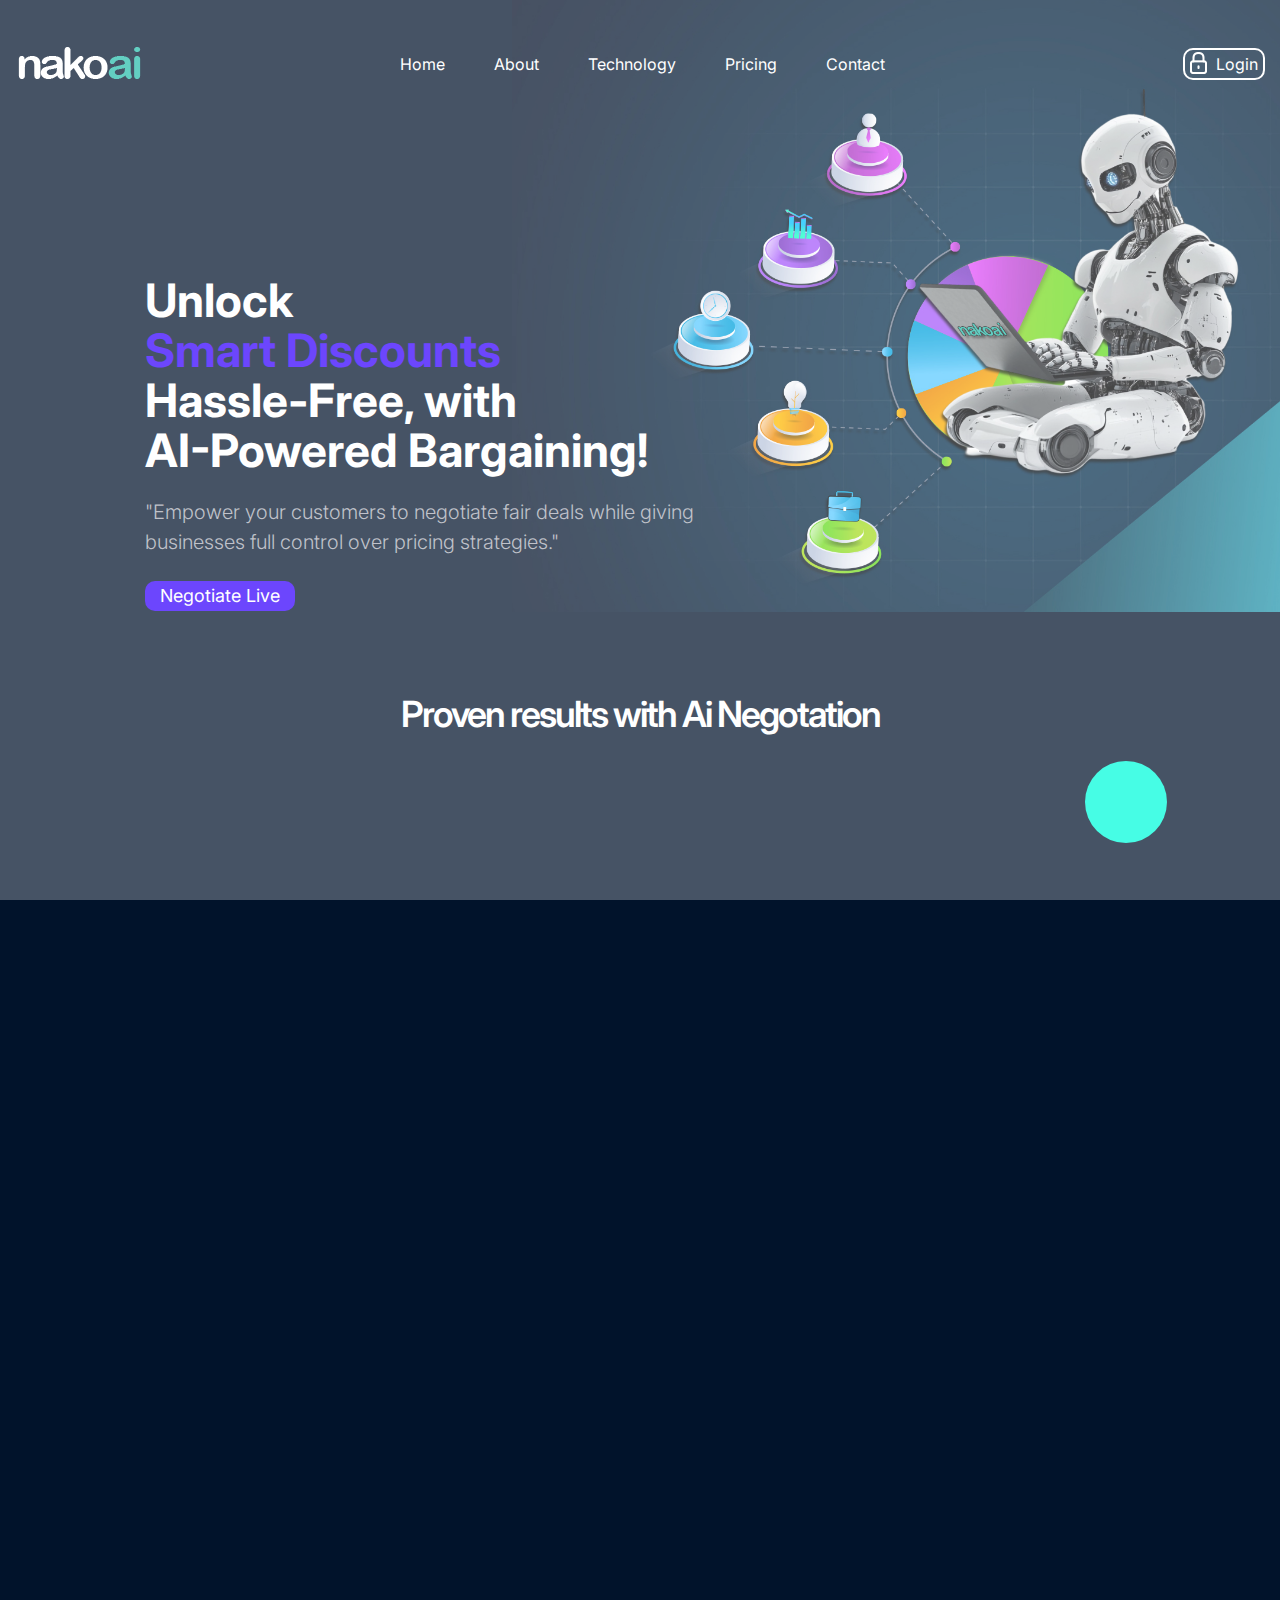
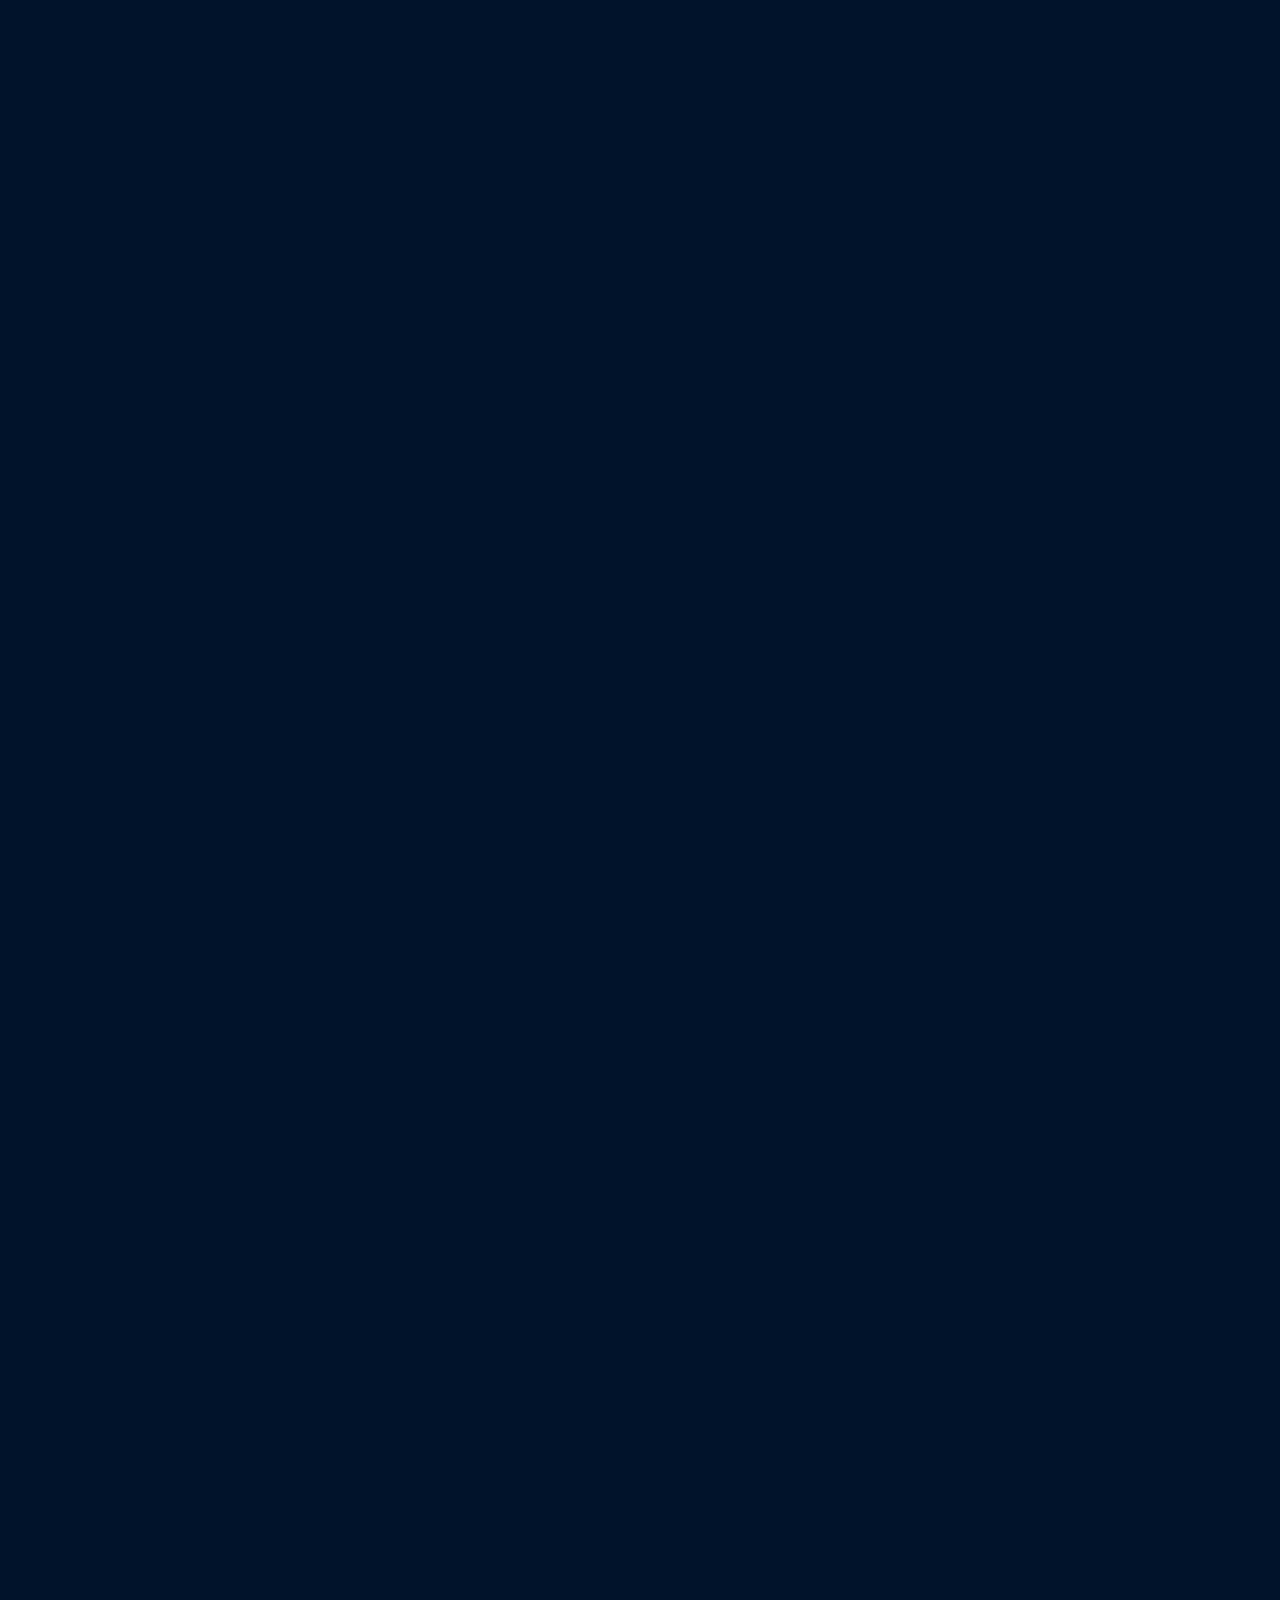
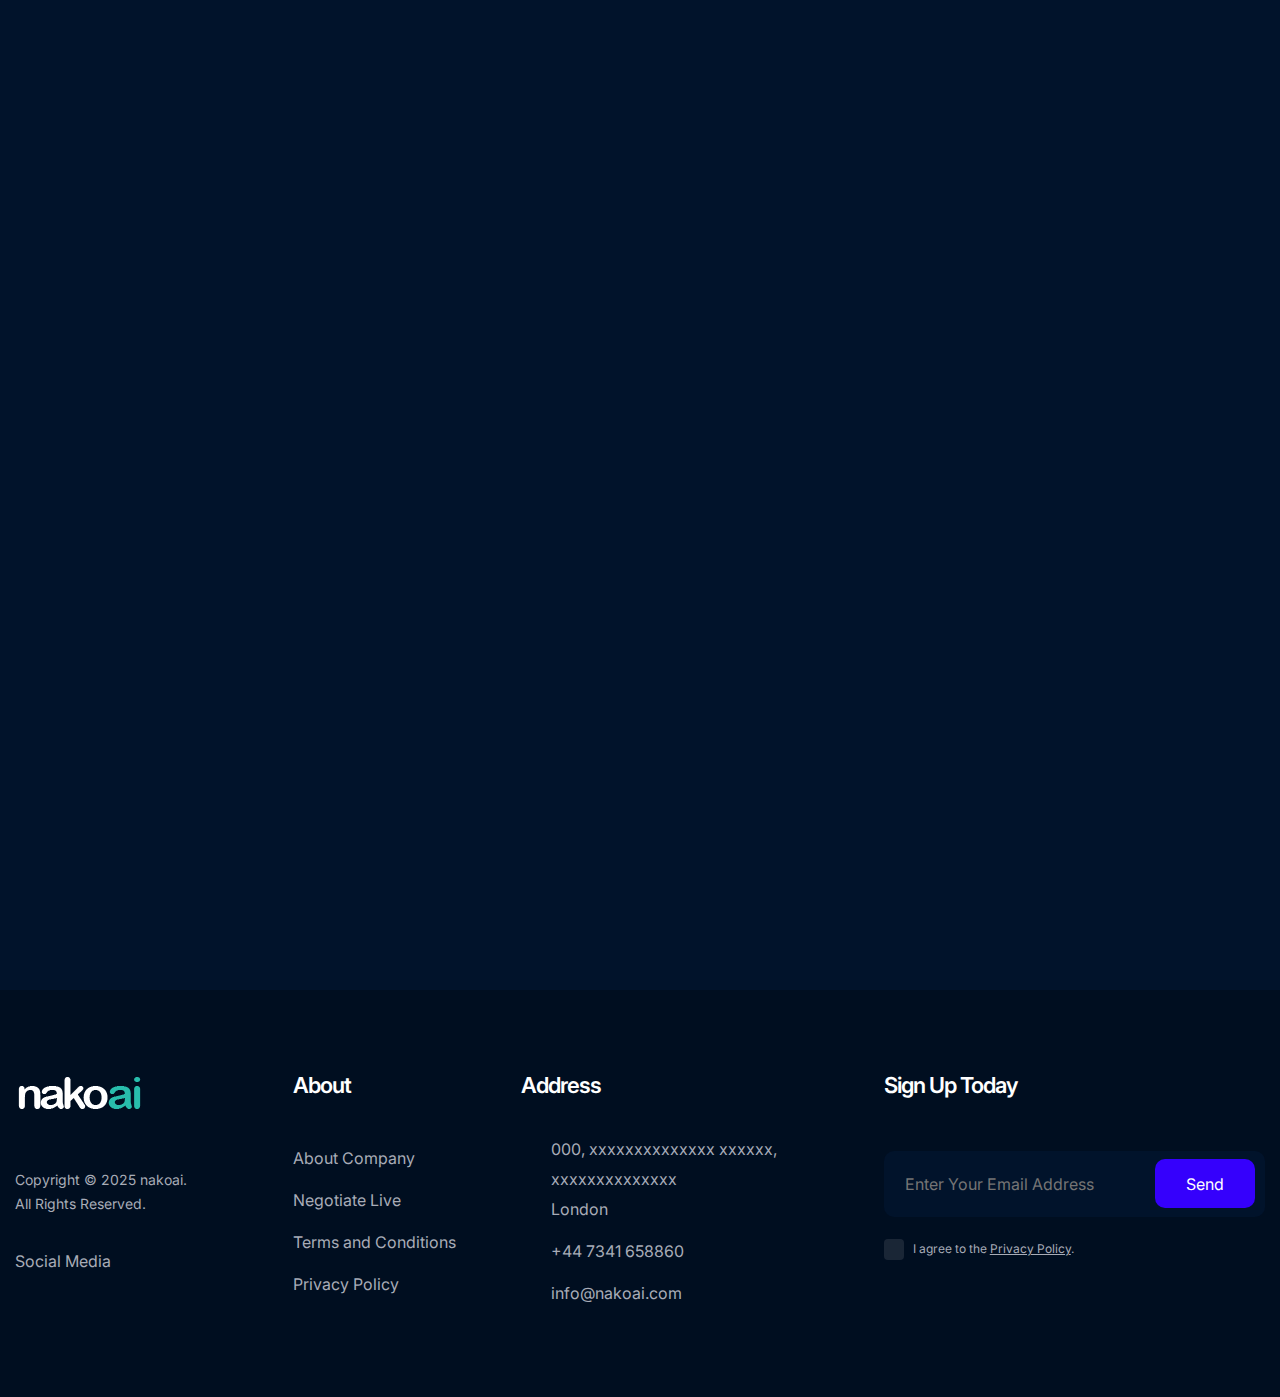
<file: index.html>
<!DOCTYPE html>
<html lang="zxx">

<head>
    <meta charset="UTF-8">
    <meta name="viewport" content="width=device-width, initial-scale=1.0">
    <meta http-equiv="X-UA-Compatible" content="ie=edge">
    <link rel="apple-touch-icon" sizes="57x57" href="assets/images/favicon/apple-icon-57x57.png">
    <link rel="apple-touch-icon" sizes="60x60" href="assets/images/favicon/apple-icon-60x60.png">
    <link rel="apple-touch-icon" sizes="72x72" href="assets/images/favicon/apple-icon-72x72.png">
    <link rel="apple-touch-icon" sizes="76x76" href="assets/images/favicon/apple-icon-76x76.png">
    <link rel="apple-touch-icon" sizes="114x114" href="assets/images/favicon/apple-icon-114x114.png">
    <link rel="apple-touch-icon" sizes="120x120" href="assets/images/favicon/apple-icon-120x120.png">
    <link rel="apple-touch-icon" sizes="144x144" href="assets/images/favicon/apple-icon-144x144.png">
    <link rel="apple-touch-icon" sizes="152x152" href="assets/images/favicon/apple-icon-152x152.png">
    <link rel="apple-touch-icon" sizes="180x180" href="assets/images/favicon/apple-icon-180x180.png">
    <link rel="icon" type="image/png" sizes="192x192" href="assets/images/favicon/android-icon-192x192.png">
    <link rel="icon" type="image/png" sizes="32x32" href="assets/images/favicon/favicon-32x32.png">
    <link rel="icon" type="image/png" sizes="96x96" href="assets/images/favicon/favicon-96x96.png">
    <link rel="icon" type="image/png" sizes="16x16" href="assets/images/favicon/favicon-16x16.png">
    <title>nakoai - AI-Powered Bargaining!</title>
    <link rel="apple-touch-icon" sizes="57x57" href="assets/images/favicon/apple-icon-57x57.png">
    <link rel="apple-touch-icon" sizes="60x60" href="assets/images/favicon/apple-icon-60x60.png">
    <link rel="apple-touch-icon" sizes="72x72" href="assets/images/favicon/apple-icon-72x72.png">
    <link rel="apple-touch-icon" sizes="76x76" href="assets/images/favicon/apple-icon-76x76.png">
    <link rel="apple-touch-icon" sizes="114x114" href="assets/images/favicon/apple-icon-114x114.png">
    <link rel="apple-touch-icon" sizes="120x120" href="assets/images/favicon/apple-icon-120x120.png">
    <link rel="apple-touch-icon" sizes="144x144" href="assets/images/favicon/apple-icon-144x144.png">
    <link rel="apple-touch-icon" sizes="152x152" href="assets/images/favicon/apple-icon-152x152.png">
    <link rel="apple-touch-icon" sizes="180x180" href="assets/images/favicon/apple-icon-180x180.png">
    <link rel="icon" type="image/png" sizes="192x192" href="assets/images/favicon/android-icon-192x192.png">
    <link rel="icon" type="image/png" sizes="32x32" href="assets/images/favicon/favicon-32x32.png">
    <link rel="icon" type="image/png" sizes="96x96" href="assets/images/favicon/favicon-96x96.png">
    <link rel="icon" type="image/png" sizes="16x16" href="assets/images/favicon/favicon-16x16.png">
    <link rel="manifest" href="/manifest.json">
    <meta name="msapplication-TileColor" content="#ffffff">
    <meta name="msapplication-TileImage" content="/ms-icon-144x144.png">
    <meta name="theme-color" content="#ffffff">
    <link rel="stylesheet" href="https://use.fontawesome.com/releases/v5.15.4/css/all.css"
        integrity="sha384-DyZ88mC6Up2uqS4h/KRgHuoeGwBcD4Ng9SiP4dIRy0EXTlnuz47vAwmeGwVChigm" crossorigin="anonymous">
    <link rel="stylesheet" href="assets/bootstrap/bootstrap.min.css">
    <link rel="stylesheet" href="assets/css/cdn.jsdelivr.net_npm_swiper@10_swiper-bundle.min.css">
    <link rel="stylesheet" href="assets/css/owl.carousel.min.css">
    <link rel="stylesheet" href="assets/css/owl.theme.default.min.css">
    <link rel="stylesheet" href="assets/css/aos.css">
    <link rel="stylesheet" href="assets/css/superclasses.css">
    <link rel="stylesheet" href="assets/css/style.css">
    <link rel="stylesheet" href="assets/css/mobile.css">
</head>

<body>
    <!-- Preloader -->
    <div class="loader-mask">
        <div class="loader">
            <div></div>
            <div></div>
        </div>
    </div>
    <!-- Preloader -->

    <!-- navbar section -->
    <div class="navbar-main-sec w-100 float-left index-page-navbar">
        <div class="wrapper">
            <nav class="navbar navbar-expand-lg navbar-light p-0">
                <a class="navbar-brand" href="index.html">
                    <img src="assets/images/logo.png" alt="logo">
                </a>
                <button class="navbar-toggler collapsed" type="button" data-toggle="collapse"
                    data-target="#navbarToggle" aria-controls="navbarToggle" aria-expanded="false"
                    aria-label="Toggle navigation">
                    <span class="navbar-toggler-icon"></span>
                    <span class="navbar-toggler-icon"></span>
                    <span class="navbar-toggler-icon"></span>
                </button>
                <div class="collapse navbar-collapse" id="navbarToggle">
                    <ul class="navbar-nav mr-auto my-2 my-lg-0">
                        <li class="nav-item">
                            <a class="nav-link" href="index.html">Home</a>
                        </li>
                        <li class="nav-item">
                            <a class="nav-link" href="#About">About</a>
                        </li>
                        <li class="nav-item">
                            <a class="nav-link" href="#Technology">Technology</a>
                        </li>
                        <li class="nav-item">
                            <a class="nav-link" href="#Pricing">Pricing</a>
                        </li>
                        <li class="nav-item">
                            <a class="nav-link" href="contact.html">Contact</a>
                        </li>
                    </ul>
                    <form class="d-flex">
                        <ul class="mb-0 list-unstyled d-flex align-items-center navbar-right-box">
                            <button class="login-btn" type="submit">
                                <img src="assets/images/lock-icon.png" alt="lock-icon"> Login</button>
                            </li>
                        </ul>
                    </form>
                </div>
            </nav>
        </div>
    </div>
    <!-- navbar section -->

    <!-- banner section -->
    <section class="banner-sec w-100 float-left bg-light-black">
        <div class="wrapper2">
            <div class="banner-left-sec">
                <h1 data-aos="fade-up" data-aos-duration="600">Unlock<br>
                    <span>Smart Discounts</span> <br>Hassle-Free, with<br>AI-Powered Bargaining!
                </h1>
                <p data-aos="fade-up" data-aos-duration="600">"Empower your customers to negotiate fair deals while
                    giving businesses full control over pricing strategies."</p>
            </div>
            <div class="generic-btn" data-aos="fade-up" data-aos-duration="600">
                <a href="negotiate.html">Negotiate Live</a>
            </div>
        </div>
        <div class="social-box">
            <ul class="mb-0 list-unstyled">
                <li><a href="#"><i class="fas fa-shopping-cart"></i></a></li>
                <li><a href="#"><i class="fas fa-image"></i></a></li>
                <li><a href="#"><i class="fas fa-comment-alt"></i></a></li>
            </ul>
        </div>
    </section>
    <!-- banner section -->

    <!-- collection section -->
    <section class="collection-section w-100 float-left padding-bottom padding-top bg-light-black">
        <div class="wrapper2">
            <div class="generic-title text-center">
                <h2 data-aos="fade-up" data-aos-duration="600">Proven results with Ai Negotation</h2>
            </div>
            <div class="collection-inner-sec">
                <div class="row">
                    <div class="col-lg-3 col-md-6 col-sm-6" data-aos="fade-up" data-aos-duration="600">
                        <div class="collection-box bg-dark-black">
                            <h7>+ 20%</h7>
                            <h4>CONVERSION</h4>
                            <p>in Consumer Electornics</p>
                        </div>
                    </div>
                    <div class="col-lg-3 col-md-6 col-sm-6" data-aos="fade-up" data-aos-duration="600">
                        <div class="collection-box bg-dark-black">
                            <h7>+ 27%</h7>
                            <h4>CONVERSION</h4>
                            <p>in B2B Equipment</p>
                        </div>
                    </div>
                    <div class="col-lg-3 col-md-6 col-sm-6" data-aos="fade-up" data-aos-duration="600">
                        <div class="collection-box bg-dark-black">
                            <h7>
                                < 4% </h7>
                                    <h4>CONVERSION</h4>
                                    <p>in Furniture Goods</p>
                        </div>
                    </div>
                    <div class="col-lg-3 col-md-6 col-sm-6" data-aos="fade-up" data-aos-duration="600">
                        <div class="collection-box bg-dark-black">
                            <h7>+ 145%</h7>
                            <h4>CONVERSION</h4>
                            <p>in the Resale</p>
                        </div>
                    </div>
                </div>
            </div>
        </div>
        <div class="slider-btn" id="Technology"> </div>
    </section>
    <!-- collection section -->

    <!-- collection section -->
    <section class="collection-section w-100 float-left padding-bottom padding-top bg-light-black">
        <div class="wrapper2">
            <div class="generic-title text-center">
                <span data-aos="fade-up" data-aos-duration="600">Technology Section</span>
                <h2 data-aos="fade-up" data-aos-duration="600">"AI Bargaining Built for Smarter Commerce"</h2>
            </div>
            <div class="collection-inner-sec">
                <div class="row">
                    <div class="col-lg-3 col-md-6 col-sm-6" data-aos="fade-up" data-aos-duration="600">
                        <div class="collection-box bg-dark-black">
                            <figure>
                                <img src="assets/images/collection-img1.png" alt="collection-img1">
                            </figure>
                            <h4>Automated<br>Price Negotiation</h4>
                            <p>No back-and-forth<br>with humans, just instant<br> AI-powered deals.</p>
                            <a href="contact.html"><i class="fas fa-arrow-right"></i></a>
                        </div>
                    </div>
                    <div class="col-lg-3 col-md-6 col-sm-6" data-aos="fade-up" data-aos-duration="600">
                        <div class="collection-box bg-dark-black">
                            <figure>
                                <img src="assets/images/collection-img2.png" alt="collection-img2">
                            </figure>
                            <h4>Customizable<br>Pricing Rules</h4>
                            <p>Businesses set limits<br>and conditions for<br> discounts.</p>
                            <a href="contact.html"><i class="fas fa-arrow-right"></i></a>
                        </div>
                    </div>
                    <div class="col-lg-3 col-md-6 col-sm-6" data-aos="fade-up" data-aos-duration="600">
                        <div class="collection-box bg-dark-black">
                            <figure>
                                <img src="assets/images/collection-img3.png" alt="collection-img3">
                            </figure>
                            <h4>Boost<br>Sales & Engagement</h4>
                            <p>Shoppers love to negotiate; businesses convert more customers.</p>
                            <a href="contact.html"><i class="fas fa-arrow-right"></i></a>
                        </div>
                    </div>
                    <div class="col-lg-3 col-md-6 col-sm-6" data-aos="fade-up" data-aos-duration="600">
                        <div class="collection-box bg-dark-black">
                            <figure>
                                <img src="assets/images/collection-img4.png" alt="collection-img4">
                            </figure>
                            <h4>Data-Driven<br>Insights</h4>
                            <p>Get analytics on negotiation trends to refine pricing strategies.</p>
                            <a href="contact.html"><i class="fas fa-arrow-right"></i></a>
                        </div>
                    </div>
                </div>
            </div>
        </div>
        <div class="slider-btn" id="About"> </div>
    </section>
    <!-- collection section -->

    <!-- about section -->
    <section class="about-main-sec w-100 float-left padding-top padding-bottom bg-light-black">
        <div class="wrapper2">
            <div class="row">
                <div class="col-lg-6">
                    <figure class="mb-0" data-aos="fade-up" data-aos-duration="600">
                        <img src="assets/images/about-img.png" alt="about-img">
                    </figure>
                </div>
                <div class="col-lg-6 d-flex align-items-center justify-content-left justify-content-center">
                    <div class="about-details-box">
                        <div class="generic-title">
                            <span data-aos="fade-up" data-aos-duration="600">ABOUT US</span>
                            <h2 class="mb-0" data-aos="fade-up" data-aos-duration="600">Building the future of AI
                                Negotiation</h2>
                        </div>
                        <p data-aos="fade-up" data-aos-duration="600">"Empowering customers to negotiate fair deals
                            while
                            giving businesses full control over pricing strategies."</p><br>
                        <div class="generic-btn" data-aos="fade-up" data-aos-duration="600">
                            <a href="negotiate.html">Negotiate Live</a>
                        </div>
                    </div>
                </div>
            </div>
        </div>
    </section>
    <!-- about section-->

    <!-- collection section -->
    <section class="collection-section w-100 float-left padding-bottom padding-top bg-light-black">
        <div class="wrapper2">
            <div class="generic-title text-center">
                <span data-aos="fade-up" data-aos-duration="600">AI Features Breakdown</span>
            </div>
            <div class="collection-inner-sec">
                <div class="row">
                    <div class="col-lg-4 col-md-6 col-sm-6" data-aos="fade-up" data-aos-duration="600">
                        <h6>Smart Anchoring</h6>
                        <div class="collection-box bg-dark-black">
                            <figure>
                                <img src="assets/images/collection-img1.png" alt="collection-img1">
                            </figure>
                            <h5>Strategic Price Positioning</h5>
                            <p>NAKO AI intelligently suggests initial offers based on market trends and behavioral data,
                                subtly influencing the final
                                price outcome.</p><br>
                        </div>
                    </div>
                    <div class="col-lg-4 col-md-6 col-sm-6" data-aos="fade-up" data-aos-duration="600">
                        <h6>Contextual Framing</h6>
                        <div class="collection-box bg-dark-black">
                            <figure>
                                <img src="assets/images/collection-img2.png" alt="collection-img2">
                            </figure>
                            <h5>Psychology - Driven Negotiation</h5>
                            <p>By shaping the negotiation to align with how customers perceive value, our AI maximizes
                                user confidence and purchase
                                intent.</p><br>
                        </div>
                    </div>
                    <div class="col-lg-4 col-md-6 col-sm-6" data-aos="fade-up" data-aos-duration="600">
                        <h6>Conversational Engagement</h6>
                        <div class="collection-box bg-dark-black">
                            <figure>
                                <img src="assets/images/collection-img3.png" alt="collection-img3">
                            </figure>
                            <h5>Dynamic Interaction & Feedback</h5>
                            <p>The system provides real-time reactions - such as acknowledgment messages and subtle
                                cues - ensuring users feel heard and
                                engaged throughout the negotiation.</p>
                        </div>
                    </div>
                </div>
            </div>
            <br>
            <div class="collection-inner-sec">
                <div class="row">
                    <div class="col-lg-4 col-md-6 col-sm-6" data-aos="fade-up" data-aos-duration="600">
                        <h6>Adaptive Timing</h6>
                        <div class="collection-box bg-dark-black">
                            <figure>
                                <img src="assets/images/collection-img1.png" alt="collection-img1">
                            </figure>
                            <h5>Intelligent Pause & Response Strategy</h5>
                            <p>By incorporating strategic delays or instant replies based on negotiation context,
                                the AI
                                creates a more natural,
                                human-like interaction while guiding the deal process.</p>
                        </div>
                    </div>
                    <div class="col-lg-4 col-md-6 col-sm-6" data-aos="fade-up" data-aos-duration="600">
                        <h6>Justification Engine</h6>
                        <div class="collection-box bg-dark-black">
                            <figure>
                                <img src="assets/images/collection-img2.png" alt="collection-img2">
                            </figure>
                            <h5>Data-Backed Offer Explanations</h5>
                            <p>Each counteroffer or price adjustment is supported by compelling, business-specific
                                reasoning, reinforcing trust and
                                increasing deal closure rates.</p>
                        </div>
                    </div>
                    <div class="col-lg-4 col-md-6 col-sm-6" data-aos="fade-up" data-aos-duration="600">
                        <h6>Emotional Intelligence</h6>
                        <div class="collection-box bg-dark-black">
                            <figure>
                                <img src="assets/images/collection-img3.png" alt="collection-img3">
                            </figure>
                            <h5>Empathy-Driven Conversations</h5>
                            <p>NAKO AI uses personalized language and adaptive tone shifts to create a warm and
                                engaging negotiation, making users feel
                                valued rather than pressured.</p>
                        </div>
                    </div>
                </div>
            </div>
            <br>
            <div class="slider-btn" id="Pricing"> </div>
        </div>
    </section>
    <!-- collection section -->

    <!-- plans section-->
    <section class="plans-section w-100 float-left padding-top padding-bottom bg-light-black">
        <div class="wrapper2">
            <div class="generic-title text-center">
                <span data-aos="fade-up" data-aos-duration="600">Pricing Plans</span>
            </div>
            <div class="row">
                <div class="col-lg-6 col-md-6" data-aos="fade-up" data-aos-duration="600">
                    <div class="plan-box text-center bg-dark-black">
                        <h3>Free Plan</h3>
                        <p class="plan-txt">API integration, Bulk Bargain Automation</p>
                        <p>Starting at:</p>
                        <div class="price position-relative">
                            <span>£</span>00.00<span>/mo</span>
                        </div>
                        <div class="w-100 float-left">
                            <ul class="text-left list-unstyled">
                                <li><i class="fas fa-check"></i> List deals</li>
                                <li><i class="fas fa-check"></i> Receive offers</li>
                                <li><i class="fas fa-check"></i> 50 negotiations/month</li>
                            </ul>
                        </div>
                        <h5>"Start Negotiating Smarter"</h5>
                        <div class="generic-btn">
                            <a href="contact.html">Sign Up Today!</a>
                        </div>
                    </div>
                </div>
                <div class="col-lg-6 col-md-6" data-aos="fade-up" data-aos-duration="600">
                    <div class="plan-box premium-plan text-center bg-dark-black">
                        <h3>Premium Plan</h3>
                        <p class="plan-txt">API integration, Bulk Bargain Automation</p>
                        <p>Starting at:</p>
                        <div class="price position-relative">
                            <span>£</span>19.99<span>/mo</span>
                        </div>
                        <div class="w-100 float-left">
                            <ul class="text-left list-unstyled">
                                <li><i class="fas fa-check"></i> Auto-accept </li>
                                <li><i class="fas fa-check"></i> Analytics</li>
                                <li><i class="fas fa-check"></i> Priority listing</li>
                            </ul>
                        </div>
                        <h5>"Start Negotiating Smarter"</h5>
                        <div class="generic-btn">
                            <a href="negotiate.html">Sign Up Today!</a>
                        </div>
                    </div>
                </div>
            </div>
        </div>
    </section>
    <!-- Slider main container -->

    <!-- footer section-->
    <section class="footer-main-sec w-100 float-left padding-top padding-bottom bg-dark-black">
        <div class="wrapper2">
            <div class="footer-inner-section">
                <div class="footer-logo footer-box">
                    <a href="index.html">
                        <figure>
                            <img src="assets/images/logo.png" alt="logo">
                        </figure>
                    </a>
                    <p class="mb-0">Copyright © 2025 nakoai.</p>
                    <p>All Rights Reserved.</p>
                    <ul class="list-unstyled mb-0">
                        <li><span class="d-block">Social Media</span></li>
                        <li class="d-inline-block ml-0"><a href="https://www.facebook.com/"><i
                                    class="fab fa-facebook-f"></i></a></li>
                        <li class="d-inline-block"><a href="https://twitter.com/"><i class="fab fa-twitter"></i></a>
                        </li>
                        <li class="d-inline-block"><a href="https://www.instagram.com/"><i
                                    class="fab fa-instagram"></i></a></li>
                        <li class="d-inline-block mr-0"><a href="https://pk.linkedin.com/"><i
                                    class="fab fa-linkedin-in"></i></a></li>
                    </ul>
                </div>
                <div class="footer-box">
                    <h4>About</h4>
                    <ul class="list-unstyled">
                        <li><a href="contact.html">About Company</a></li>
                        <li><a href="#">Negotiate Live</a></li>
                        <li><a href="contact.html">Terms and Conditions</a></li>
                        <li class="mb-0"><a href="contact.html">Privacy Policy</a></li>
                    </ul>
                </div>
                <div class="footer-box address-box">
                    <h4>Address</h4>
                    <ul class="list-unstyled">
                        <li class="position-relative"><i class="fas fa-map-marker-alt"></i> 000, xxxxxxxxxxxxxx
                            xxxxxx,<br>
                            xxxxxxxxxxxxxx <br> London</li>
                        <li class="position-relative"><i class="fas fa-phone-volume"></i> <a href="tel:+61383766284">+44
                                7341 658860</a></li>
                        <li class="mb-0 position-relative"><i class="fas fa-envelope"></i> <a
                                href="mailto:info@nakoai.com">info@nakoai.com</a></li>
                    </ul>
                </div>
                <div class="footer-box footer-form-box">
                    <h4>Sign Up Today</h4>
                    <ul class="list-unstyled">
                        <li class="position-relative mb-0"><input class="bg-light-black" type="text"
                                placeholder="Enter Your Email Address"> <button>Send</button></li>
                    </ul>
                    <form action="/action_page.php">
                        <input type="checkbox" id="policy" name="policy" value="Bike">
                        <label for="policy" class="check-box"></label>
                        <label for="policy"> I agree to the <a href="#">Privacy Policy</a>.</label><br>
                    </form>
                </div>
            </div>
        </div>
    </section>
    <a id="button" class="show"></a>
    <!-- footer section-->

    <script src="assets/js/jquery-3.6.0.min.js"></script>
    <script src="assets/js/popper.min.js"></script>
    <script src="assets/js/bootstrap.min.js"></script>
    <script src="assets/js/owl.carousel.js"></script>
    <script src="assets/js/aos.js"></script>
    <script src="assets/js/cdn.jsdelivr.net_npm_swiper@10_swiper-bundle.min.js"></script>
    <script>
        const swiper = new Swiper('.swiper', {
            loop: true,
            spaceBetween: 10,
            autoplay: {
                delay: 0,
                pauseOnMouseEnter: true,        // added
                disableOnInteraction: false,    // added
            },
            breakpoints: {
                360: {
                    slidesPerView: 2,
                    spaceBetween: 30,
                },
                576: {
                    slidesPerView: 3,
                    spaceBetween: 10,
                },
                768: {
                    slidesPerView: 4,
                    spaceBetween: 20,
                },
                992: {
                    slidesPerView: 4,
                    spaceBetween: 20,
                },
                1200: {
                    slidesPerView: 7,
                    spaceBetween: 10,
                },
            },

            speed: 4000,
        })
        $(window).on('load', function () {
            // Preloader
            $('.loader').fadeOut();
            $('.loader-mask').delay(350).fadeOut('slow');
        });
        var btn = $('#button');
        $(window).scroll(function () {
            if ($(window).scrollTop() > 300) {
                btn.addClass('show');
            }
            else {
                btn.removeClass('show');
            }
        });
        btn.on('click', function (e) {
            e.preventDefault();
            $('html, body').animate({ scrollTop: 0 }, '300');
        });
        window.addEventListener('load', function () {
            document.querySelector('body').classList.add("loaded")
        });
        AOS.init();
        $('#owlsliderone').owlCarousel({
            loop: true,
            margin: 30,
            nav: true,
            animateOut: 'slideInLeft',
            animateIn: 'slideOutRight',
            responsive: {
                0: {
                    items: 2,
                    margin: 15
                },
                576: {
                    items: 2
                },
                1000: {
                    items: 5
                }
            }
        })
    </script>
    <script>
        $('#owlslider').owlCarousel({
            loop: true,
            margin: 30,
            nav: true,
            animateOut: 'slideInLeft',
            animateIn: 'slideOutRight',
            responsive: {
                0: {
                    items: 1
                },
                600: {
                    items: 2
                },
                1000: {
                    items: 2
                }
            }
        })
    </script>
    <script>
        const lightbox = document.createElement('div')
        lightbox.id = 'lightbox'
        document.body.appendChild(lightbox)

        const images = document.querySelectorAll('.images img')
        images.forEach(image => {
            image.addEventListener('click', e => {
                lightbox.classList.add('active')
                const img = document.createElement('img')
                img.src = image.src
                while (lightbox.firstChild) {
                    lightbox.removeChild(lightbox.firstChild)
                }
                lightbox.appendChild(img)
            })
        })

        lightbox.addEventListener('click', e => {
            if (e.target !== e.currentTarget) return
            lightbox.classList.remove('active')
        })
    </script>
    <script>
        $(".box-video").click(function () {
            $('iframe', this)[0].src += "&amp;autoplay=1";
            $(this).addClass('open');
        });

        const $dropdown = $(".dropdown");
        const $dropdownToggle = $(".dropdown-toggle");
        const $dropdownMenu = $(".dropdown-menu");
        const showClass = "show";

        $(window).on("load resize", function () {
            if (this.matchMedia("(min-width: 768px)").matches) {
                $dropdown.hover(
                    function () {
                        const $this = $(this);
                        $this.addClass(showClass);
                        $this.find($dropdownToggle).attr("aria-expanded", "true");
                        $this.find($dropdownMenu).addClass(showClass);
                    },
                    function () {
                        const $this = $(this);
                        $this.removeClass(showClass);
                        $this.find($dropdownToggle).attr("aria-expanded", "false");
                        $this.find($dropdownMenu).removeClass(showClass);
                    }
                );
            } else {
                $dropdown.off("mouseenter mouseleave");
            }
        });
    </script>
</body>

</html>
</file>
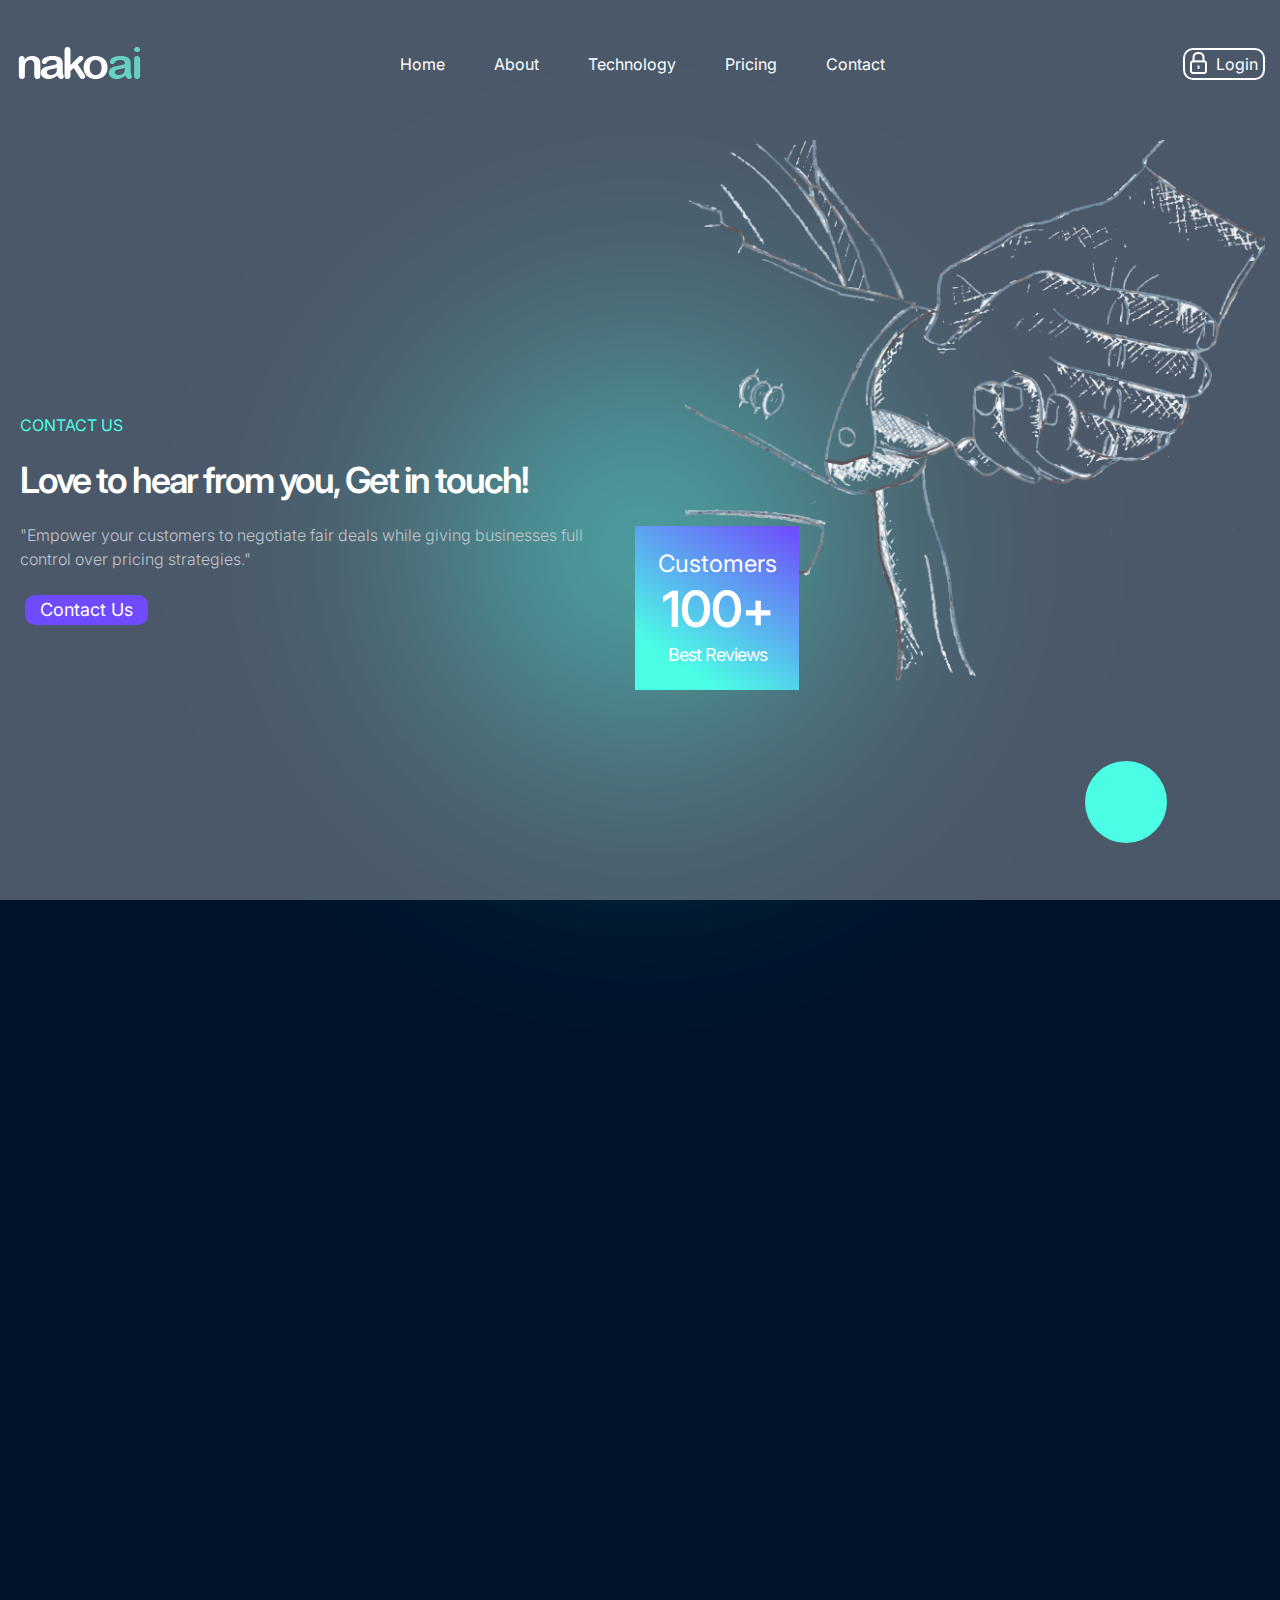
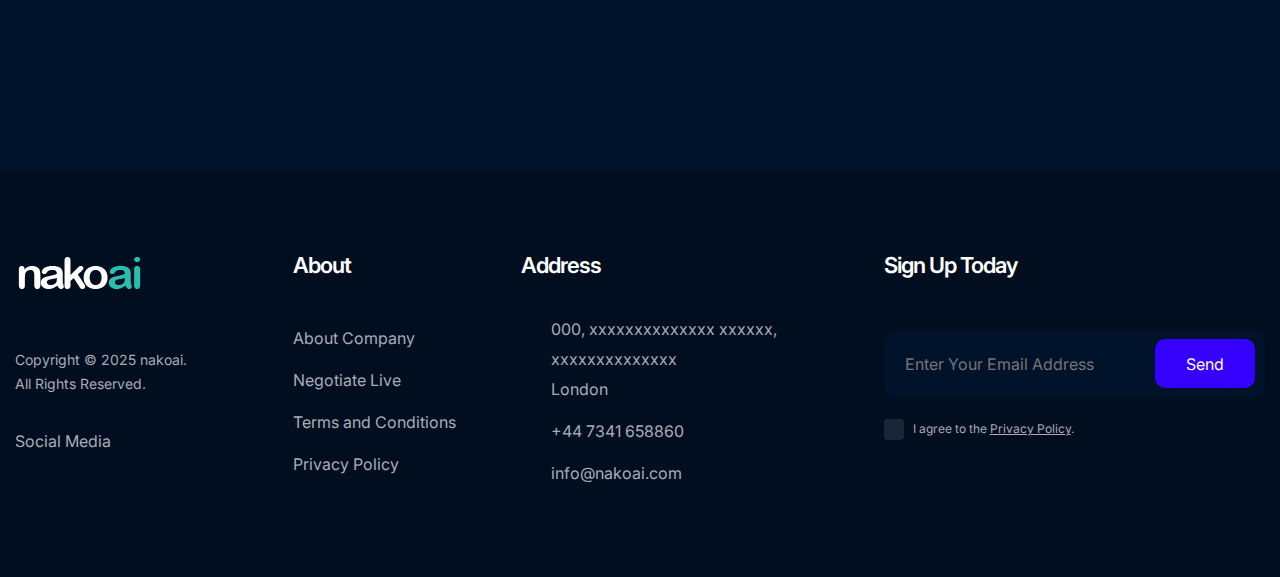
<file: contact.html>
<!DOCTYPE html>
<html lang="zxx">

<head>
    <meta charset="UTF-8">
    <meta name="viewport" content="width=device-width, initial-scale=1.0">
    <meta http-equiv="X-UA-Compatible" content="ie=edge">
    <link rel="apple-touch-icon" sizes="57x57" href="assets/images/favicon/apple-icon-57x57.png">
    <link rel="apple-touch-icon" sizes="60x60" href="assets/images/favicon/apple-icon-60x60.png">
    <link rel="apple-touch-icon" sizes="72x72" href="assets/images/favicon/apple-icon-72x72.png">
    <link rel="apple-touch-icon" sizes="76x76" href="assets/images/favicon/apple-icon-76x76.png">
    <link rel="apple-touch-icon" sizes="114x114" href="assets/images/favicon/apple-icon-114x114.png">
    <link rel="apple-touch-icon" sizes="120x120" href="assets/images/favicon/apple-icon-120x120.png">
    <link rel="apple-touch-icon" sizes="144x144" href="assets/images/favicon/apple-icon-144x144.png">
    <link rel="apple-touch-icon" sizes="152x152" href="assets/images/favicon/apple-icon-152x152.png">
    <link rel="apple-touch-icon" sizes="180x180" href="assets/images/favicon/apple-icon-180x180.png">
    <link rel="icon" type="image/png" sizes="192x192" href="assets/images/favicon/android-icon-192x192.png">
    <link rel="icon" type="image/png" sizes="32x32" href="assets/images/favicon/favicon-32x32.png">
    <link rel="icon" type="image/png" sizes="96x96" href="assets/images/favicon/favicon-96x96.png">
    <link rel="icon" type="image/png" sizes="16x16" href="assets/images/favicon/favicon-16x16.png">
    <title>nakoai - AI-Powered Bargaining!</title>
    <link rel="apple-touch-icon" sizes="57x57" href="assets/images/favicon/apple-icon-57x57.png">
    <link rel="apple-touch-icon" sizes="60x60" href="assets/images/favicon/apple-icon-60x60.png">
    <link rel="apple-touch-icon" sizes="72x72" href="assets/images/favicon/apple-icon-72x72.png">
    <link rel="apple-touch-icon" sizes="76x76" href="assets/images/favicon/apple-icon-76x76.png">
    <link rel="apple-touch-icon" sizes="114x114" href="assets/images/favicon/apple-icon-114x114.png">
    <link rel="apple-touch-icon" sizes="120x120" href="assets/images/favicon/apple-icon-120x120.png">
    <link rel="apple-touch-icon" sizes="144x144" href="assets/images/favicon/apple-icon-144x144.png">
    <link rel="apple-touch-icon" sizes="152x152" href="assets/images/favicon/apple-icon-152x152.png">
    <link rel="apple-touch-icon" sizes="180x180" href="assets/images/favicon/apple-icon-180x180.png">
    <link rel="icon" type="image/png" sizes="192x192" href="assets/images/favicon/android-icon-192x192.png">
    <link rel="icon" type="image/png" sizes="32x32" href="assets/images/favicon/favicon-32x32.png">
    <link rel="icon" type="image/png" sizes="96x96" href="assets/images/favicon/favicon-96x96.png">
    <link rel="icon" type="image/png" sizes="16x16" href="assets/images/favicon/favicon-16x16.png">
    <link rel="manifest" href="/manifest.json">
    <meta name="msapplication-TileColor" content="#ffffff">
    <meta name="msapplication-TileImage" content="/ms-icon-144x144.png">
    <meta name="theme-color" content="#ffffff">
    <link rel="stylesheet" href="https://use.fontawesome.com/releases/v5.15.4/css/all.css"
        integrity="sha384-DyZ88mC6Up2uqS4h/KRgHuoeGwBcD4Ng9SiP4dIRy0EXTlnuz47vAwmeGwVChigm" crossorigin="anonymous">
    <link rel="stylesheet" href="assets/bootstrap/bootstrap.min.css">
    <link rel="stylesheet" href="assets/css/cdn.jsdelivr.net_npm_swiper@10_swiper-bundle.min.css">
    <link rel="stylesheet" href="assets/css/owl.carousel.min.css">
    <link rel="stylesheet" href="assets/css/owl.theme.default.min.css">
    <link rel="stylesheet" href="assets/css/aos.css">
    <link rel="stylesheet" href="assets/css/superclasses.css">
    <link rel="stylesheet" href="assets/css/style.css">
    <link rel="stylesheet" href="assets/css/mobile.css">
</head>

<body>
    <!-- Preloader -->
    <div class="loader-mask">
        <div class="loader">
            <div></div>
            <div></div>
        </div>
    </div>
    <!-- Preloader -->
    <!-- navbar section -->
    <div class="navbar-main-sec w-100 float-left index-page-navbar">
        <div class="wrapper">
            <nav class="navbar navbar-expand-lg navbar-light p-0">
                <a class="navbar-brand" href="index.html">
                    <img src="assets/images/logo.png" alt="logo">
                </a>
                <button class="navbar-toggler collapsed" type="button" data-toggle="collapse"
                    data-target="#navbarToggle" aria-controls="navbarToggle" aria-expanded="false"
                    aria-label="Toggle navigation">
                    <span class="navbar-toggler-icon"></span>
                    <span class="navbar-toggler-icon"></span>
                    <span class="navbar-toggler-icon"></span>
                </button>
                <div class="collapse navbar-collapse" id="navbarToggle">
                    <ul class="navbar-nav mr-auto my-2 my-lg-0">
                        <li class="nav-item">
                            <a class="nav-link" href="index.html">Home</a>
                        </li>
                        <li class="nav-item">
                            <a class="nav-link" href="#About">About</a>
                        </li>
                        <li class="nav-item">
                            <a class="nav-link" href="#Technology">Technology</a>
                        </li>
                        <li class="nav-item">
                            <a class="nav-link" href="#Pricing">Pricing</a>
                        </li>
                        <li class="nav-item">
                            <a class="nav-link" href="contact.html">Contact</a>
                        </li>
                    </ul>
                    <form class="d-flex">
                        <ul class="mb-0 list-unstyled d-flex align-items-center navbar-right-box">
                            <button class="login-btn" type="submit">
                                <img src="assets/images/lock-icon.png" alt="lock-icon"> Login</button>
                            </li>
                        </ul>
                    </form>
                </div>
            </nav>
        </div>
    </div>
    <!-- navbar section -->

    <!-- banner section -->
    <section class="contact-banner banner-sec about-banner w-100 float-left bg-light-black">
        <div class="wrapper2">
            <div class="row align-items-center">
                <div class="col-lg-6 order-lg-0 order-2">
                    <div class="banner-left-sec"><br> <br> <br> <br> <br> <br> <br> <br>
                        <span class="d-block" data-aos="fade-up" data-aos-duration="600">CONTACT US</span>
                        <h2 data-aos="fade-up" data-aos-duration="600">Love to hear from you, Get in touch!</h2>
                        <p data-aos="fade-up" data-aos-duration="600">"Empower your customers to negotiate fair deals
                            while
                            giving businesses full control over pricing strategies."</p>
                        <div class="generic-btn" data-aos="fade-up" data-aos-duration="600">
                            <a href="#form-contact">Contact Us</a>
                        </div>
                    </div>
                </div>
                <div class="col-lg-6">
                    <div class="banner-right-sec">
                        <figure class="mb-0" data-aos="fade-up" data-aos-duration="600">
                            <img src="assets/images/contact-banner-img.png" alt="contact-banner-img">
                        </figure>
                        <div class="banner-review-box" data-aos="fade-up" data-aos-duration="600">
                            <span>Customers</span>
                            <div class="counting-box">
                                100+
                            </div>
                            <p>Best Reviews</p>
                        </div>
                    </div>
                </div>
            </div>
        </div>
        <div class="social-box">
            <ul class="mb-0 list-unstyled">
                <li><a href="#"><i class="fas fa-shopping-cart"></i></a></li>
                <li><a href="#"><i class="fas fa-image"></i></a></li>
                <li><a href="#"><i class="fas fa-comment-alt"></i></a></li>
            </ul>
        </div>
    </section>
    <!-- banner section -->
    <!-- contact section-->
    <section class="contact-section w-100 float-left padding-top padding-bottom bg-light-black" id="form-contact">
        <div class="wrapper2">
            <div class="generic-title text-center">
                <span data-aos="fade-up" data-aos-duration="600">CONTACT US</span>
                <h2 data-aos="fade-up" data-aos-duration="600">Feel free to use the contact form <br>
                    to the right to reach out to us, or write us <br>
                    the old fashion way.</h2>
            </div>
            <div class="contct-form-section">
                <div class="row align-items-center">
                    <div class="col-lg-6 col-md-5 order-md-0 order-2 ">
                        <div class="contact-details">
                            <ul class="mb-0 list-unstyled">
                                <li class="position-relative" data-aos="fade-up" data-aos-duration="600"><i
                                        class="fas fa-map-marker-alt"></i> 551 xxxxxxxxxxxxxx xxxxxx,
                                    xxxxxxxxxxxxxx <br> London</li>
                                <li class="position-relative" data-aos="fade-up" data-aos-duration="600"><i
                                        class="fas fa-phone-volume"></i> <a href="tel:+44
                                7341 658860">+44
                                        7341 658860</a>
                                </li>
                                <li class="position-relative mb-0" data-aos="fade-up" data-aos-duration="600"><i
                                        class="fas fa-envelope"></i> <a
                                        href="mailto:info@designingmedia.com">info@nakoai.com</a></li>
                            </ul>
                        </div>
                    </div>
                    <div class="col-lg-6 col-md-7">
                        <div class="contact-form-box">
                            <form class="bg-dark-black" id="contactpage" data-aos="fade-up" data-aos-duration="600">
                                <h3>How Can We Help?</h3>
                                <ul class="list-unstyled mb-0">
                                    <li class="position-relative">
                                        <i class="fas fa-user-alt"></i>
                                        <input class="w-100" placeholder="Name" type="text" name="fname" id="fname">
                                    </li>
                                    <li class="position-relative"><i class="fas fa-phone-volume"></i><input
                                            class="w-100" type="text" placeholder="Phone Number" name="phone"
                                            id="phone"></li>
                                    <li class="position-relative">
                                        <i class="fas fa-envelope"></i><input class="w-100" type="text"
                                            placeholder="Email Address" name="email" id="email">
                                    </li>
                                    <li class="w-100 position-relative"><i class="fas fa-pencil-alt"></i><textarea
                                            class="w-100" placeholder="Message" name="subject" id="subject"></textarea>
                                    </li>
                                    <li class="mb-0 w-100 d-inline-block generic-btn">
                                        <button id="submit">Get Started</button>
                                    </li>
                                </ul>
                            </form>
                        </div>
                    </div>
                </div>
            </div>
        </div>
    </section>
    <!-- contact section-->
    <!-- footer section-->
    <section class="footer-main-sec w-100 float-left padding-top padding-bottom bg-dark-black">
        <div class="wrapper2">
            <div class="footer-inner-section">
                <div class="footer-logo footer-box">
                    <a href="index.html">
                        <figure>
                            <img src="assets/images/logo.png" alt="logo">
                        </figure>
                    </a>
                    <p class="mb-0">Copyright © 2025 nakoai.</p>
                    <p>All Rights Reserved.</p>
                    <ul class="list-unstyled mb-0">
                        <li><span class="d-block">Social Media</span></li>
                        <li class="d-inline-block ml-0"><a href="https://www.facebook.com/"><i
                                    class="fab fa-facebook-f"></i></a></li>
                        <li class="d-inline-block"><a href="https://twitter.com/"><i class="fab fa-twitter"></i></a>
                        </li>
                        <li class="d-inline-block"><a href="https://www.instagram.com/"><i
                                    class="fab fa-instagram"></i></a>
                        </li>
                        <li class="d-inline-block mr-0"><a href="https://pk.linkedin.com/"><i
                                    class="fab fa-linkedin-in"></i></a></li>
                    </ul>
                </div>
                <div class="footer-box">
                    <h4>About</h4>
                    <ul class="list-unstyled">
                        <li><a href="contact.html">About Company</a></li>
                        <li><a href="#">Negotiate Live</a></li>
                        <li><a href="contact.html">Terms and Conditions</a></li>
                        <li class="mb-0"><a href="contact.html">Privacy Policy</a></li>
                    </ul>
                </div>
                <div class="footer-box address-box">
                    <h4>Address</h4>
                    <ul class="list-unstyled">
                        <li class="position-relative"><i class="fas fa-map-marker-alt"></i> 000, xxxxxxxxxxxxxx
                            xxxxxx,<br>
                            xxxxxxxxxxxxxx <br> London</li>
                        <li class="position-relative"><i class="fas fa-phone-volume"></i> <a href="tel:+61383766284">+44
                                7341 658860</a></li>
                        <li class="mb-0 position-relative"><i class="fas fa-envelope"></i> <a
                                href="mailto:info@nakoai.com">info@nakoai.com</a></li>
                    </ul>
                </div>
                <div class="footer-box footer-form-box">
                    <h4>Sign Up Today</h4>
                    <ul class="list-unstyled">
                        <li class="position-relative mb-0"><input class="bg-light-black" type="text"
                                placeholder="Enter Your Email Address"> <button>Send</button></li>
                    </ul>
                    <form action="/action_page.php">
                        <input type="checkbox" id="policy" name="policy" value="Bike">
                        <label for="policy" class="check-box"></label>
                        <label for="policy"> I agree to the <a href="#">Privacy Policy</a>.</label><br>
                    </form>
                </div>
            </div>
        </div>
    </section>
    <a id="button" class="show"></a>
    <!-- footer section-->

    <script src="assets/js/jquery-3.6.0.min.js"></script>
    <script src="assets/js/popper.min.js"></script>
    <script src="assets/js/bootstrap.min.js"></script>
    <script src="assets/js/owl.carousel.js"></script>
    <script src="assets/js/contact-form.js"></script>
    <script src="assets/js/jquery.validate.js"></script>
    <script src="assets/js/aos.js"></script>
    <script>
        const $dropdown = $(".dropdown");
        const $dropdownToggle = $(".dropdown-toggle");
        const $dropdownMenu = $(".dropdown-menu");
        const showClass = "show";

        $(window).on("load resize", function () {
            if (this.matchMedia("(min-width: 768px)").matches) {
                $dropdown.hover(
                    function () {
                        const $this = $(this);
                        $this.addClass(showClass);
                        $this.find($dropdownToggle).attr("aria-expanded", "true");
                        $this.find($dropdownMenu).addClass(showClass);
                    },
                    function () {
                        const $this = $(this);
                        $this.removeClass(showClass);
                        $this.find($dropdownToggle).attr("aria-expanded", "false");
                        $this.find($dropdownMenu).removeClass(showClass);
                    }
                );
            } else {
                $dropdown.off("mouseenter mouseleave");
            }
        });
        $(window).on('load', function () {
            // Preloader
            $('.loader').fadeOut();
            $('.loader-mask').delay(350).fadeOut('slow');
        });
        AOS.init();
        $('#owlsliderone').owlCarousel({
            loop: true,
            margin: 30,
            nav: true,
            animateOut: 'slideInLeft',
            animateIn: 'slideOutRight',
            responsive: {
                0: {
                    items: 1
                },
                600: {
                    items: 3
                },
                1000: {
                    items: 5
                }
            }
        })
    </script>
    <script>
        $('#owlslider').owlCarousel({
            loop: true,
            margin: 30,
            nav: true,
            animateOut: 'slideInLeft',
            animateIn: 'slideOutRight',
            responsive: {
                0: {
                    items: 1
                },
                600: {
                    items: 2
                },
                1000: {
                    items: 2
                }
            }
        })
        var btn = $('#button');

        $(window).scroll(function () {
            if ($(window).scrollTop() > 300) {
                btn.addClass('show');
            }
            else {
                btn.removeClass('show');
            }
        });
        btn.on('click', function (e) {
            e.preventDefault();
            $('html, body').animate({ scrollTop: 0 }, '300');
        });
        window.addEventListener('load', function () {
            document.querySelector('body').classList.add("loaded")
        });
    </script>
</body>

</html>
</file>
<file: assets/css/superclasses.css>
/* globals */
:root {
  --primary-color: #ffffff;
  --secondary-color: #0d0d0d;
  --accent: #00fcdb;
  --text-color: #a8acb7;
  --button-color: #3500fc;
}

h1 {
  font-size: 100px;
  line-height: 94px;
  font-weight: 700;
  color: var(--primary-color);
}

h2 {
  font-size: 54px;
  line-height: 60px;
  font-weight: 600;
  color: var(--primary-color);
  letter-spacing: -2px;
}

h3 {
  font-size: 36px;
  line-height: 60px;
  font-weight: 600;
  color: var(--primary-color);
  letter-spacing: -1px;
}

h4 {
  font-size: 24px;
  line-height: 30px;
  font-weight: 600;
  color: var(--primary-color);
  letter-spacing: -1px;
}

h5 {
  font-size: 22px;
  line-height: 22px;
  letter-spacing: -1px;
}

h6 {
  font-size: 20px;
  line-height: 22px;
  letter-spacing: -1px;
}

p {
  font-size: 16px;
  line-height: 24px;
}

.padding-top {
  padding-top: 100px;
}

.padding-bottom {
  padding-bottom: 100px;
}

.generic-btn a,
.generic-btn button {
  font-size: 18px;
  line-height: 20px;
  padding: 5px 15px;
  border-radius: 10px;
  display: inline-block;
  text-decoration: none;
  color: var(--primary-color);
  background: var(--button-color);
  transition: .4s ease-in-out;
  text-align: center;
  transition: all 0.5s ease-in-out;
}

span.error {
  padding-top: 4px;
  display: block;
  color: red;
}

.generic-btn button {
  border: none;
  cursor: pointer;
}

.generic-btn a:hover,
.generic-btn button:hover {
  color: var(--button-color);
  transform: translateY(-5px);
  background: var(--primary-color);
}

.bg-light-black {
  background: #01132b;
}

.bg-dark-black {
  background: #000e20;
}

.wrapper {
  max-width: 1824px;
  margin: 0 auto;
}

.wrapper2 {
  max-width: 1296px;
  margin: 0 auto;
}

a:hover,
button:hover input {
  outline: none;
  -webkit-transition: all 0.5s ease-in-out;
  -moz-transition: all 0.5s ease-in-out;
  -ms-transition: all 0.5s ease-in-out;
  -o-transition: all 0.5s ease-in-out;
  transition: all 0.5s ease-in-out;
}

/* globals */
</file>
<file: assets/css/style.css>
@import url('https://fonts.googleapis.com/css2?family=Inter:wght@300;400;500;600;700&family=Montserrat:wght@400;700&display=swap');

html {
  scroll-behavior: smooth;
}

* {
  padding: 0;
  margin: 0;
  box-sizing: border-box;
}

body {
  font-size: 16px;
  line-height: 24px;
  color: var(--text-color);
  font-weight: 400;
  background: #0d0d0d;
  font-family: 'Inter', sans-serif;
}

h5 {
  font-size: 16px;
  line-height: 24px;
  letter-spacing: .5px;
  color: #00fcdb;
  font-weight: 400;
  font-family: 'Inter', sans-serif;
}

h6 {
  font-size: 14px;
  line-height: 24px;
  letter-spacing: .5px;
  color: #00fcdb;
  font-weight: 400;
  font-family: 'Inter', sans-serif;
}

h7 {
  font-size: 44px;
  line-height: 24px;
  color: #00fcdb;
  font-weight: 600;
  font-family: 'Inter', sans-serif;
}

/******************/
/****** NAVBAR SECTION  ******/
.index-page-navbar .login-btn {
  padding: 2px 5px;
  background: transparent;
  border: 2px solid #fff;
}

.navbar-main-sec .dropdown-item i {
  padding-right: 2px;
}

.navbar-main-sec .dropdown-item {
  font-size: 14px;
  margin-bottom: 0;
  position: relative;
  padding: 8px 26px 8px 15px;
  color: #fff;
  transition: all 0.3s ease-in-out;
  text-transform: capitalize;
  border-bottom: 1px solid rgb(255 255 255 / 15%);
}

.navbar-main-sec .navbar-expand-lg .navbar-nav .dropdown-menu {
  padding: 0;
  top: 35px;
  left: 9px;
  border: none;
  box-shadow: none;
  position: absolute;
  border-radius: 10px;
  background: var(--button-color);
}

.navbar-main-sec .dropdown-item:first-child {
  border-radius: 10px 10px 0 0;
}

.navbar-main-sec .dropdown-item:last-child {
  border-bottom: 0;
  border-radius: 0 0 10px 10px;
}

.navbar-main-sec .dropdown-item:hover {
  color: #fff;
  background: var(--accent);
}

.navbar-main-sec {
  right: 0;
  top: 35px;
  z-index: 9;
  position: absolute;
}

.index3-banner-sec .social-box li a:hover {
  background: transparent;
  box-shadow: inset 0 0 0 2px #fff;
}

.index3-banner-sec .social-box li a:hover img {
  filter: brightness(0) invert(1);
}

.navbar-main-sec .navbar-light .navbar-nav .nav-link:hover {
  color: var(--accent);
}

.navbar-main-sec .navbar-light .navbar-nav .nav-link {
  margin-right: 33px;
  color: var(--primary-color);
}

.navbar-main-sec .navbar-light .navbar-nav .active>.nav-link {
  color: var(--accent);
}

.navbar-main-sec .navbar-brand {
  margin-right: 250px;
}

.navbar-right-box li:first-child {
  margin-right: 22px;
}

.navbar-right-box li a {
  color: var(--primary-color);
}

.navbar-right-box li a i {
  font-size: 22px;
  line-height: 30px;
}

/****** NAVBAR SECTION  ******/
/******************/
/******HOME PAGE BANNER SECTION******/
.banner-sec {
  height: 1035px;
  padding: 304px 0 0;
}

.banner-sec::after {
  top: 0;
  right: 0;
  content: "";
  width: 1298px;
  height: 1034px;
  position: absolute;
  background: url(../images/banner-img.jpg) no-repeat;
  background-size: cover;
}

.banner-sec h1 span {
  font-size: 46px;
  color: var(--button-color);
}

.banner-left-sec {
  z-index: 1;
  width: 640px;
  position: relative;
}

.banner-left-sec p {
  font-size: 24px;
  font-weight: 300;
  line-height: 30px;
  margin-bottom: 44px;
}

.banner-left-sec h1 {
  font-size: 46px;
  line-height: 50px;
  margin-top: 90px;
  margin-bottom: 22px;
}

/******HOME PAGE BANNER SECTION******/
/**********/
/*****HOME PAGE SOCIAL SECTION*****/
.social-box {
  top: 32%;
  left: 43px;
  z-index: 1;
  position: absolute;
}

.social-box li a {
  width: 50px;
  height: 50px;
  display: flex;
  align-items: center;
  border-radius: 10px;
  margin-bottom: 10px;
  text-decoration: none;
  justify-content: center;
  color: var(--primary-color);
  background: var(--button-color);
  transition: all 0.5s ease-in-out;
}

.social-box li a:hover {
  background: transparent;
  box-shadow: inset 0 0 0 2px var(--accent);
}

.social-box li a:hover i {
  color: var(--accent);
}

/*****HOME PAGE SOCIAL SECTION*****/
/*****HOME PAGE SERVICE SECTION*****/
.service-slider-sec .generic-title {
  width: 58%;
  z-index: 2;
  margin: 0 auto;
  position: relative;
  margin-bottom: 86px;
}

.generic-title span {
  margin-bottom: 15px;
  color: var(--accent);
  display: inline-block;
}

.service-slider-sec .owl-carousel .owl-dots {
  margin-top: 55px;
}

.service-slider-sec .owl-theme .owl-nav {
  display: none;
}

.service-slider-sec .owl-theme .owl-dots .owl-dot {
  outline: none;
}

/*****HOME PAGE SERVICE SECTION*****/
/*****HOME PAGE COLLECTION SECTION*****/
.collection-box {
  text-align: center;
  border-radius: 10px;
  padding: 42px 32px 32px;
  transition: all 0.5s ease-in-out;
}

.collection-section .generic-title {
  margin-bottom: 60px;
}

.collection-box figure {
  margin-bottom: 34px;
}

.collection-box h4 {
  margin-bottom: 13px;
  letter-spacing: -1px;
}

.collection-box p {
  margin-bottom: 10px;
}

.collection-box a i {
  font-size: 20px;
  color: var(--primary-color);
}

.collection-box a {
  display: inline-block;
  transition: .4s ease-in-out;
}

.collection-box figure img {
  transition: all 0.5s ease-in-out;
}

.collection-box a:hover {
  transform: translateX(8px);
}

.collection-box:hover {
  background: var(--button-color);
}

.collection-box:hover h4,
.collection-box:hover p {
  color: var(--primary-color);
}

.collection-box:hover figure img {
  transform: translateY(5px);
  filter: brightness(0) saturate(100%) invert(100%) sepia(6%) saturate(0%) hue-rotate(70deg) brightness(108%) contrast(108%);
}

/*****HOME PAGE COLLECTION SECTION*****/
/* HOME PAGE ABOUT SECTION */
.about-details-box .generic-title span {
  margin-bottom: 25px;
}

.about-details-box .generic-title {
  margin-bottom: 23px;
}

.about-details-box p {
  margin-bottom: 0px;
}

.about-details-box .generic-btn a {
  min-width: 170px;
  height: 30px;
}

.about-details-box {
  padding-right: 50px;
}

/* HOME PAGE ABOUT SECTION */
/* HOME PAGE TABS SECTION */
.tabset>input[type="radio"] {
  left: -200vw;
  position: absolute;
}

.tabset .tab-panel {
  display: none;
}

.tabset>input:first-child:checked~.tab-panels>.tab-panel:first-child,
.tabset>input:nth-child(3):checked~.tab-panels>.tab-panel:nth-child(2),
.tabset>input:nth-child(5):checked~.tab-panels>.tab-panel:nth-child(3),
.tabset>input:nth-child(7):checked~.tab-panels>.tab-panel:nth-child(4),
.tabset>input:nth-child(9):checked~.tab-panels>.tab-panel:nth-child(5),
.tabset>input:nth-child(11):checked~.tab-panels>.tab-panel:nth-child(6),
.tabset>input:nth-child(4):checked~.tab-panels>.tab-panel:nth-child(4) {
  display: grid;
}

.tabset>label {
  cursor: pointer;
  font-weight: 600;
  border-bottom: 0;
  position: relative;
  display: inline-block;
  padding: 15px 15px 25px;
}

.tabset>label::after {
  left: 0;
  padding: 0;
  content: "";
  width: 100%;
  height: 1px;
  bottom: -5px;
  display: none;
  position: absolute;
  background: #8d8d8d;
}

input:focus-visible+label {
  outline: none;
}

.tabset>label {
  padding: 0;
  margin: 0 15px;
}

.gallery-section .generic-title {
  margin-bottom: 46px;
}

.tabset>label:hover,
.tabset>input:focus+label,
.tabset>input:checked+label {
  color: var(--accent);
}

.tabset>label:hover::after,
.tabset>input:focus+label::after,
.tabset>input:checked+label::after {
  display: block;
  background: var(--accent);
}

.tabset>input:checked+label {
  padding: 0;
  border: none;
}

.tab-panel {
  padding: 55px 0;
}

.tabset {
  width: 100%;
  text-align: center;
  margin-bottom: 28px;
}

.not-found-page {
  padding-top: 150px;
}

/* HOME PAGE TABS SECTION */
/* HOME PAGE GALLERY STYLE */
.gallery-images-box,
.gallery-second-tab,
.gallery-third-tab,
.gallery-fourth-tab {
  display: grid;
  grid-gap: 10px;
  overflow: hidden;
  grid-auto-flow: dense;
  grid-auto-rows: 30px 300px;
}

.gallery-second-tab,
.gallery-third-tab,
.gallery-fourth-tab {
  grid-template-columns: repeat(4, 1fr);
}

.gallery-images-box {
  grid-template-columns: repeat(5, 1fr);
}

.gallery-item {
  position: relative;
}

.gallery-item .images img {
  width: auto;
  height: auto;
  cursor: pointer;
  object-fit: contain;
  object-position: 50% 50%;
  transition: .5s ease-in-out;
}

.gallery-item:hover .images img {
  overflow: hidden;
}

.w-3 {
  grid-column: span 3;
}

.w-2 {
  grid-column: span 2;
}

.w-1 {
  grid-column: span 1;
}

.w-4 {
  grid-column: span 4;
}

.w-5 {
  grid-column: span 5;
}

.w-6 {
  grid-column: span 6;
}

.h-3 {
  grid-row: span 3;
}

.h-1 {
  grid-row: span 1;
}

.h-2 {
  grid-row: span 2;
}

.h-4 {
  grid-row: span 4;
}

.h-5 {
  grid-row: span 5;
}

.h-6 {
  grid-row: span 6;
}

/* LIGHTBOX STYLE */
#lightbox {
  top: 0;
  width: 100%;
  height: 100%;
  z-index: 1000;
  display: none;
  position: fixed;
  background-color: rgba(0, 0, 0, .8);
}

#lightbox.active {
  display: flex;
  align-items: center;
  justify-content: center;
}

#lightbox img {
  padding: 2px;
  max-width: 90%;
  max-height: 80%;
  background-color: gray;
  border: 3px solid black;
}

/* gallery responsive to phone screen size */
@media screen and (max-width:550px) {
  .gallery-images-box {
    grid-template-columns: repeat(1, 1fr);
  }

  .w-3,
  .w-4,
  .w-5,
  .w-6 {
    grid-column: span 1;
  }

  .gallery-images-box {
    justify-content: center;
  }
}

/* gallery style */
/* HOME PAGE PLAN SECTION STYLE */
.plans-section .generic-title {
  margin-bottom: 30px;
}

.plans-section .generic-title span {
  margin-bottom: 25px;
}

.plan-box {
  margin-left: 100px;
  margin-right: 100px;
  border-radius: 20px;
  padding: 10px 10px 10px;
  transition: .3s ease-in-out;
}

.plan-box .price {
  font-size: 54px;
  line-height: 60px;
  margin-bottom: 22px;
  color: var(--accent);
  display: inline-block;
}

.plan-box .price span {
  font-size: 24px;
  margin-left: 5px;
  line-height: 20px;
}

.plan-box .price span:first-child {
  margin: 0;
  top: 11px;
  left: -24px;
  position: absolute;
}

.plan-box ul {
  margin-bottom: 38px;
  display: inline-block;
}

.plan-box ul li {
  margin-bottom: 5px;
}

.plan-box ul li i {
  font-size: 14px;
  margin-right: 10px;
  color: var(--accent);
}

.plan-box h3 {
  margin-bottom: 3px;
}

.plan-box p {
  margin-bottom: 7px;
}

.plan-box .plan-txt {
  margin-bottom: 28px;
}

.plan-box:hover {
  color: var(--primary-color);
  background: var(--button-color);
}

.plan-box:hover .generic-btn a {
  color: var(--button-color);
  background: var(--primary-color);
}

.plan-box:hover .price {
  color: var(--primary-color);
}

/* HOME PAGE PLAN SECTION STYLE */
/* HOME PAGE VIDEO SECTION STYLE */
.box-video {
  width: 100%;
  cursor: pointer;
  position: relative;
}

.video-sec2 .box-video {
  margin: -52px 0 0;
}

/* Set Cover aka Background-Image */
.box-video .bg-video {
  top: 0;
  left: 0;
  z-index: 2;
  width: 100%;
  height: 600px;
  position: relative;
  background: url(../images/video-bg-img.jpg) no-repeat center;
  background-size: cover;
}

.bg-video::after {
  top: 0;
  left: 0;
  content: '';
  z-index: 3;
  width: 100%;
  height: 600px;
  position: absolute;
  background-color: rgba(0, 0, 0, 0.1);
}

.box-video .bt-play {
  top: 50%;
  left: 50%;
  z-index: 2;
  width: 132px;
  height: 132px;
  cursor: pointer;
  position: absolute;
  display: inline-block;
  transition: all .3s ease-out;
  transform: translate(-50%, -50%);
  background: url(../images/video-icon.png);
  -webkit-transition: all .3s ease-out;
}

.box-video.open .bg-video {
  opacity: 0;
  visibility: hidden;
  transition: all .6s .8s;
  -webkit-transition: all .6s .8s;
}

.box-video.open .video-container {
  opacity: 1;
  transition: all .6s .8s;
  -webkit-transition: all .6s .8s;
}

.video-container {
  top: 0;
  height: 0;
  margin: 0;
  z-index: 1;
  width: 100%;
  position: absolute;
  padding-bottom: 31.27198%;
}

.video-container iframe {
  top: 0;
  left: 0;
  width: 100%;
  height: 600px;
  position: absolute;
}

/* HOME PAGE VIDEO SECTION STYLE */
/* HOME PAGE REVIEW SECTION STYLE */
.reviews-section .profile-box figure img {
  width: auto;
}

.reviews-section .profile-box {
  display: flex;
  text-align: center;
  align-items: center;
  flex-direction: column;
  padding: 70px 48px 83px;
}

.reviews-section .profile-box::after {
  top: 0px;
  width: 47px;
  content: "";
  height: 40px;
  position: absolute;
  transform: translate(0, -50%);
  background: url(../images/quotes-img.png) no-repeat center;
}

.reviews-section .profile-box p {
  font-size: 24px;
  line-height: 36px;
  margin-bottom: 30px;
  letter-spacing: -1px;
}

.reviews-section .owl-carousel .owl-dots.disabled,
.reviews-section .owl-carousel .owl-nav.disabled {
  display: block;
}

.reviews-section .owl-carousel .owl-nav button.owl-prev,
.reviews-section .owl-carousel .owl-nav button.owl-next {
  top: 41%;
  width: 42px;
  height: 22px;
  position: absolute;
}

.reviews-section .owl-carousel .owl-nav button.owl-prev:focus,
.reviews-section .owl-carousel .owl-nav button.owl-next:focus {
  outline: none;
}

.reviews-section .owl-carousel .owl-nav button.owl-next {
  right: -76px;
  filter: brightness(0) invert(1);
  background: url(../images/arrow-right.png) no-repeat !important;
}

#logo-slider .owl-item img {
  width: auto;
}

.reviews-section .owl-carousel .owl-nav button.owl-next:hover,
.reviews-section .owl-carousel .owl-nav button.owl-prev:hover {
  filter: none;
}

.reviews-section .owl-carousel .owl-nav button.owl-prev {
  left: -76px;
  filter: brightness(0) invert(1);
  background: url(../images/arrow-left.png) no-repeat !important;
}

.reviews-section .owl-carousel .owl-nav button.owl-prev span,
.reviews-section .owl-carousel .owl-nav button.owl-next span {
  display: none;
}

.reviews-section .owl-carousel .owl-dots {
  margin-top: 40px;
}

.reviews-section .profile-box figure {
  margin-bottom: 15px;
}

.reviews-section .profile-box h4 {
  font-weight: 400;
  margin-bottom: 4px;
}

.reviews-section .owl-carousel .owl-stage-outer {
  overflow: inherit;
  overflow-x: clip !important;
}

/* HOME PAGE REVIEW SECTION STYLE */
/* HOME PAGE SPONSER SECTION STYLE */
.sponsers-sec ul li {
  margin: 0 35px;
}

.sponsers-sec {
  padding-left: 100px;
  padding-right: 100px;
}

.sponsers-sec ul {
  display: flex;
  overflow: hidden;
  align-items: center;
}

.sponsers-sec ul li figure img {
  animation: scroll 60s linear infinite;
}

@keyframes scroll {
  0% {
    transform: translateX(0);
  }

  100% {
    transform: translatex(-1000%)
  }
}

.sponsers-sec {
  padding-top: 200px;
}

/* HOME PAGE SPONSER SECTION STYLE */
/* HOME PAGE BLOG SECTION STYLE */
.blogpage-section .blog-box.hide-blog {
  display: none;
}

.blog-inner-box {
  overflow: hidden;
  border-radius: 10px;
}

.blog-inner-box>figure img {
  transition: all 0.5s ease-in-out;
}

.blog-inner-box:hover>figure img {
  transform: scale(1.1);
}

.blogs-section .generic-title {
  margin-bottom: 68px;
}

.blogs-section .generic-title span {
  margin-bottom: 25px;
}

.blog-text-con {
  padding: 27px 40px 33px;
}

.blog-text-con a {
  text-decoration: none;
}

.blog-text-con a:hover h4 {
  color: var(--accent);
}

.blog-text-con>ul li span {
  font-size: 14px;
  line-height: 24px;
  margin-left: 11px;
  color: var(--accent);
  display: inline-block;
}

.blog-text-con>ul {
  margin-bottom: 20px;
}

.blog-text-con h4 {
  margin-bottom: 17px;
}

.posted-details ul li {
  font-size: 12px;
  margin-right: 53px;
}

.posted-details ul li i {
  margin-right: 8px;
  color: var(--accent);
}

/* HOME PAGE BLOG SECTION STYLE */
/* FOOTER SECTION STYLE */
.footer-logo ul li {
  margin-right: 18px;
}

.footer-inner-section {
  display: grid;
  grid-template-columns: 22.2% 18.3% 29% 30.5%;
}

.footer-logo figure {
  margin-bottom: 50px
}

.footer-logo p {
  font-size: 14px;
  margin-bottom: 33px;
}

.footer-logo ul span {
  margin-bottom: 20px;
}

.footer-logo ul li i {
  font-size: 20px;
  color: var(--text-color);
  transition: .3s ease-in-out;
}

.index2-banner-sec .social-box li a:hover {
  box-shadow: inset 0 0 0 2px #fff;
}

.index-page-navbar .login-btn:hover {
  box-shadow: none;
  background: var(--button-color);
  border-color: var(--button-color);
}

.footer-logo ul li a {
  text-decoration: none;
}

.footer-logo ul li:hover a i {
  color: var(--accent);
  transform: translateY(-8px);
}

.footer-box h4 {
  margin-bottom: 46px;
}

.footer-box ul li a {
  text-decoration: none;
  color: var(--text-color);
}

.footer-box ul li a:hover {
  color: var(--accent);
}

.footer-box.address-box ul li i {
  left: 0;
  top: 7px;
  position: absolute;
  color: var(--accent);
}

.footer-box.address-box ul li {
  line-height: 30px;
  padding-left: 30px;
  margin-bottom: 12px;
}

.footer-box ul li {
  margin-bottom: 18px;
  position: relative;
}

.footer-box li input::placeholder {
  font-size: 16px;
  line-height: 24px;
  font-family: 'Inter', sans-serif;
}

.footer-box li button {
  top: 8px;
  right: 10px;
  height: 60px;
  width: 100px;
  border: none;
  position: absolute;
  border-radius: 10px;
  color: var(--primary-color);
  background: var(--button-color);
  transition: .3s ease-in-out;
}

.footer-box li button:hover {
  cursor: pointer;
  background: transparent;
  box-shadow: inset 0 0 0px 2px #3500fc;
}

.owl-theme .owl-dots .owl-dot:focus {
  outline: none;
}

.footer-box li input {
  width: 100%;
  border: none;
  margin-bottom: 18px;
  border-radius: 10px;
  color: var(--text-color);
  padding: 25px 115px 25px 25px;
  border: 1px solid transparent;
}

.footer-box li input:focus {
  outline: none;
  border: 1px solid var(--button-color);
}

.footer-box form label {
  font-size: 12px;
  cursor: pointer;
  margin-bottom: 0;
  position: relative;
}

.team-section .blog-text-con h4 a {
  color: var(--primary-color);
}

.team-section .blog-text-con h4 a:hover {
  color: var(--accent);
}

.footer-box form input {
  display: none;
}

.footer-box form label a {
  color: var(--text-color);
  text-decoration: underline;
}

.footer-box form label a:hover {
  color: var(--accent);
}

.footer-box.address-box h4 {
  margin-bottom: 44px;
}

.footer-form-box h4 {
  margin-bottom: 51px;
}

.footer-form-box ul {
  margin-bottom: 15px;
}

.home-footer {
  padding-top: 195px;
  background: url(../images/footer-bg-img.jpg) no-repeat;
  background-size: cover;
}

.home-footer .footer-box li input {
  background: rgb(255 255 255 / 10%);
}

.home-footer .footer-box li input::placeholder {
  color: #a8acb7;
}

.check-box:before {
  content: '';
  cursor: pointer;
  margin-right: 5px;
  border-radius: 4px;
  position: relative;
  display: inline-block;
  vertical-align: middle;
  padding: 11px 10px 10px;
  -webkit-appearance: none;
  background: rgb(255 255 255 / 10%);
}

.footer-box input:checked+.check-box:after {
  top: 4px;
  left: 8px;
  width: 6px;
  content: '';
  height: 14px;
  display: block;
  position: absolute;
  border: solid var(--accent);
  border-width: 0 2px 2px 0;
  transform: rotate(45deg);
}

/* FOOTER SECTION STYLE */
/* ABOUT PAGE STYLE */
/* ABOUT PAGE BANNER SECTION STYLE */
.about-banner .banner-left-sec p,
.about-banner .banner-left-sec span {
  font-size: 16px;
  line-height: 24px;
}

.about-banner .banner-left-sec span {
  color: var(--accent);
  margin-bottom: 27px;
}

.banner-sec.about-banner {
  height: auto;
  padding: 140px 0 200px;
}

.banner-sec.about-banner::after {
  display: none;
}

.banner-sec.about-banner::before {
  top: 0;
  left: 0;
  content: "";
  width: 100%;
  height: 1360px;
  position: absolute;
  background: url(../images/about-before-img.png) no-repeat center;
  background-size: cover;
}

.banner-review-box {
  left: -5px;
  bottom: 50px;
  width: 170px;
  padding: 15px;
  display: flex;
  min-height: 170px;
  position: absolute;
  align-items: center;
  flex-direction: column;
  justify-content: center;
  color: var(--primary-color);
  background: linear-gradient(32deg, rgba(0, 252, 219, 1) 20%, rgba(53, 0, 252, 1) 100%);
}

.banner-review-box span {
  font-size: 24px;
  line-height: 30px;
}

.banner-review-box .counting-box {
  font-size: 54px;
  font-weight: 600;
  line-height: 60px;
  margin-bottom: 8px;
  letter-spacing: -1px;
}

.banner-review-box p {
  font-size: 18px;
  margin-bottom: 0;
  letter-spacing: -1px;
}

.about-banner .social-box {
  top: 29%;
}

.about-banner .banner-left-sec {
  margin-top: -14px;
  padding: 0 60px 0 5px;
}

.about-banner .banner-left-sec h2 {
  margin-bottom: 20px;
}

.about-banner .banner-right-sec {
  padding-left: 30px;
}

.about-banner .banner-left-sec .generic-btn {
  margin-left: 5px;
}

/* ABOUT PAGE BANNER SECTION STYLE */
/* ABOUT PAGE COLLECTION SECTION STYLE */
.about-collection-sec .generic-title {
  margin-bottom: 68px;
}

.about-collection-sec .collection-box {
  padding: 42px 28px 32px;
}

/* ABOUT PAGE COLLECTION SECTION STYLE */
/* ABOUT PAGE VISUAL GRAPHICS SECTION STYLE */
.visual-graphics-box .about-details-box ul li {
  font-size: 24px;
  font-weight: 600;
  line-height: 48px;
  padding-left: 40px;
  margin-bottom: 0px;
  letter-spacing: -1px;
  color: var(--primary-color);
}

.visual-graphics-box .about-details-box ul li figure {
  left: 0;
  top: -2px;
  position: absolute;
}

.visual-graphics-box .about-details-box ul {
  margin-bottom: 45px;
}

.visual-small-img {
  right: 43px;
  bottom: -100px;
  position: absolute;
}

.visual-graphics-box .about-details-box {
  padding-left: 25px;
  padding-right: 75px;
}

.visual-graphics-box .generic-title span {
  margin-bottom: 15px;
}

.visual-graphics-box .about-details-box p {
  margin-bottom: 25px;
}

.visual-graphics-box {
  padding-bottom: 200px;
}

/* ABOUT PAGE VISUAL GRAPHICS SECTION STYLE */
/* ABOUT PAGE TEAMS SECTION STYLE*/
.team-section .posted-details ul li {
  font-size: 16px;
  margin-right: 0px;
}

.team-section .posted-details ul li i {
  margin: 0;
  color: var(--primary-color);
}

.team-section .blog-text-con span {
  font-size: 14px;
  margin-bottom: 23px;
  color: var(--accent);
}

.team-section .generic-title {
  margin-bottom: 70px;
}

.team-section .generic-title span {
  margin-bottom: 25px;
}

.team-section .blog-text-con {
  padding: 33px 40px 33px;
}

.team-section .blog-text-con h4 {
  margin-bottom: 9px;
}

.posted-details ul li a {
  height: 36px;
  width: 36px;
  padding: 5px;
  display: flex;
  background: #000;
  align-items: center;
  border-radius: 100%;
  justify-content: center;
  border: 1px solid #000;
}

.posted-details ul li a:hover {
  border-color: var(--accent);
}

.posted-details ul li a:hover i {
  color: var(--accent);
}

/* ABOUT PAGE TEAMS SECTION STYLE*/
/* PRICING PAGE */
/* PRICING PAGE BANNER SECTION STYLE*/
.pricing-banner .plan-box ul {
  margin-bottom: 38px;
}

.banner-sec.about-banner.pricing-banner {
  height: auto;
  padding: 239px 0 200px;
}

.pricing-banner .plan-box .price span {
  left: -20px;
}

.about-banner.pricing-banner .social-box {
  top: 27%;
}

.features-box ul li figure {
  left: 0;
  top: -3px;
  position: absolute;
}

.features-box ul li {
  font-size: 20px;
  padding-left: 42px;
  margin-bottom: 17px;
  letter-spacing: -1px;
  color: var(--primary-color);
}

.feature-section .generic-title span {
  margin-bottom: 25px;
}

.feature-section .generic-title {
  margin-bottom: 85px;
}

.feature-section {
  height: auto;
  padding: 200px 0px;
  background-position: top;
  background: url(../images/features-bg-img.jpg) no-repeat;
}

/* TEAM PAGE */
/* TEAM PAGE BANNER SECTION STYLE*/
.banner-sec.about-banner.pricing-banner.team-banner {
  height: auto;
  padding: 233px 0 140px;
}

.banner-sec.about-banner.team-banner::before {
  height: 1580px;
}

.team-banner .generic-title span {
  margin-bottom: 25px;
}

.team-banner .generic-title {
  margin-bottom: 90px;
}

.team-banner .row {
  gap: 53px 0;
}

.team-banner .member-box figure {
  margin-bottom: 26px;
}

.about-banner.pricing-banner.team-banner .social-box {
  top: 28%;
}

/* TEAM PAGE BANNER SECTION STYLE*/
.sub-banner-inner-con {
  display: grid;
  align-items: center;
  grid-template-columns: 31% 38.2% 31%;
}

.sub-banner {
  position: relative;
  padding-top: 147px;
}

.sub-banner-title span {
  margin-bottom: 24px;
  color: var(--accent);
  text-transform: uppercase;
}

.sub-banner-title h1 {
  font-size: 54px;
  font-weight: 600;
  line-height: 60px;
  margin-bottom: 23px;
  color: var(--primary-color);
}

.sub-banner-title p {
  padding: 0 55px;
}

.sub-banner .wrapper2,
.sponsers-sec ul,
.collection-section .wrapper2,
.Solution-con .wrapper2 {
  z-index: 1;
  position: relative;
}

/* SLOUTION BOX */
.Solution-box {
  gap: 30px;
  display: grid;
  grid-template-columns: 48.66% 48.66%;
}

.Solution-box-item img {
  width: 100%;
  transition: all 0.5s ease-in-out;
}

.blog-post-content-box img {
  transition: all 0.5s ease-in-out;
}

.Solution-box-item:hover img,
.blog-post-content-box:hover>figure img {
  transform: scale(1.1);
}

.blog-post-content-box {
  overflow: hidden;
}

.Solution-box-content a {
  text-decoration: none;
}

.Solution-box-content a h3:hover {
  color: var(--accent);
}

.Solution-box-content a h3 {
  padding: 0 61px;
  font-size: 30px;
  line-height: 36px;
}

.Solution-box-item {
  overflow: hidden;
  position: relative;
}

.Solution-box-content {
  bottom: 0;
  position: absolute;
}

.Solution-box-content {
  bottom: 42px;
  position: absolute;
}

.Solution-con .generic-title h2 {
  margin-bottom: 190px;
}

.Solution-con {
  padding-bottom: 200px;
}

/* SLOUTION BOX */
/* FAQ SECTION */
.faq-page-con .faq-box {
  width: 60%;
  margin: 0 auto;
  grid-template-columns: 100%;
}

.faq-banner::before {
  display: none;
}

.faq-con {
  padding-top: 200px;
  padding-bottom: 200px;
}

.faq-con .generic-title h2 {
  margin-bottom: 90px;
}

.faq-box {
  gap: 132px;
  display: grid;
  align-items: center;
  grid-template-columns: 49% 40.8%;
}

.faq-content .card-header {
  padding: 0;
  background: transparent;
  border-radius: 0 !important;
}

.service-collection {
  padding-bottom: 200px;
}

.faq-content .card {
  margin-bottom: 28px;
  background: transparent;
  border-bottom: 1px solid #262626;
}

.faq-content .card-header h5 button {
  color: #fff;
  width: 100%;
  font-size: 24px;
  text-align: left;
  font-weight: 600;
  position: relative;
  padding: 0 36px 28px;
  letter-spacing: -1px;
  text-decoration: none;
}

#accordion .card-body {
  padding: 0 36px 40px;
}

.faq-content .card-header h5 button:after {
  left: 0;
  top: 0;
  content: "\f067";
  font-weight: 900;
  position: absolute;
  font-family: "Font Awesome 5 Free";
}

.faq-content .card-header h5 button:not(.collapsed) {
  color: var(--accent);
}

.faq-content .card-header h5 button:not(.collapsed):after {
  content: "\f068";
}

.faq-img .banner-review-box {
  left: auto;
  right: -15px;
}

/* FAQ SECTION */
/* CONTACT PAGE STYLING */
.contact-banner.banner-sec.about-banner::before {
  content: "";
  background: url(../images/about-before-img.png) no-repeat center;
  background-size: contain;
  width: 100%;
  height: 1095px;
  position: absolute;
  left: 0;
  top: 0;
}

.contact-section .generic-title {
  margin-bottom: 188px;
}

.contact-details ul li {
  font-size: 24px;
  line-height: 36px;
  padding-left: 80px;
  margin-bottom: 64px;
  letter-spacing: -1px;
  color: var(--primary-color);
}

.contact-details ul li a {
  text-decoration: none;
  color: var(--primary-color);
}

.contact-details ul li a:hover {
  color: var(--accent);
}

.contact-details ul li i {
  left: 0;
  top: -6px;
  font-size: 50px;
  position: absolute;
  color: var(--accent);
}

.contact-form-box form {
  padding: 53px 78px;
  border-radius: 10px;
}

.contact-form-box form ul li i {
  left: 2px;
  top: 12px;
  font-size: 20px;
  position: absolute;
  color: var(--accent);
}

.contact-form-box form ul li input,
.contact-form-box form ul li textarea {
  border: none;
  color: var(--text-color);
  background: transparent;
  padding: 10px 10px 14px 38px;
  border-bottom: 1px solid #262626;
}

.contact-form-box form ul li input:focus,
.contact-form-box form ul li textarea:focus {
  border-bottom-color: var(--accent);
}

.contact-form-box form ul li input:focus,
.contact-form-box form ul li textarea:focus {
  outline: none;
}

.contact-form-box form ul li {
  margin-bottom: 15px;
}

.contact-form-box form h3 {
  margin-bottom: 28px;
}

/* CONTACT PAGE STYLING */
/* ********* index2 style start********** */
.index2-banner-sec {
  padding-top: 302px;
  padding-bottom: 310px;
  background: url(../images/index2-banner-img.jpg) no-repeat center;
  background-size: cover;
}

.index2-banner-sec .banner-left-sec {
  width: 100%;
  text-align: center;
}

.index2-banner-sec .banner-left-sec span {
  color: var(--button-color);
}

.index2-banner-sec .banner-left-sec h1 {
  margin-bottom: 38px;
}

.index2-banner-sec .social-box {
  top: 41%;
}

.index2-navbar-sec {
  right: 0;
  top: 20px;
  z-index: 2;
  padding: 0 0 20px;
  position: absolute;
  border-bottom: 1px solid #1a3a53;
}

/* ********* index2 style end********** */
.index2-slider .owl-stage-outer {
  overflow: inherit;
  overflow-x: clip !important;
}

.index2-slider .owl-stage .owl-item:nth-child(even) .item {
  margin-top: -205px;
}

.login-btn img {
  top: -2px;
  margin-right: 5px;
  position: relative;
}

.login-btn {
  border: none;
  cursor: pointer;
  padding: 15px 30px;
  border-radius: 10px;
  color: var(--primary-color);
  background: var(--button-color);
  transition: all 0.5s ease-in-out;
}

.login-btn:hover {
  background: transparent;
  box-shadow: inset 0 0 0 2px #fff;
}

.login-btn:focus {
  outline: none;
}

.glow-img::before {
  left: 0;
  top: -575px;
  content: "";
  width: 616px;
  height: 1567px;
  position: absolute;
  background: url(../images/glow-img.png) no-repeat center;
}

.design-box {
  gap: 30px;
  display: grid;
  align-items: center;
  grid-template-columns: 37% 60.7%;
}

.design-service {
  gap: 30px;
  display: grid;
  place-content: end;
  grid-template-columns: 38.2% 38.2%;
}

.design-box-content span {
  margin-bottom: 14px;
  color: var(--accent);
}

.design-box-content h2 {
  margin-bottom: 24px;
}

.design-box-content p {
  padding-right: 92px;
  margin-bottom: 34px;
}

.generic-list ul li {
  font-size: 24px;
  font-weight: 600;
  line-height: 24px;
  padding-left: 41px;
  margin-bottom: 24px;
  letter-spacing: -1px;
  color: var(--primary-color);
  background: url(../images/check-icon.png) no-repeat top left;
}

.generic-list ul {
  margin-bottom: 55px;
}

.design-box-content .generic-btn a {
  padding: 17px 46px 13px 45px;
}

.design-service .collection-box {
  background: rgb(0 0 0 / 20%);
}

.design-service .collection-box:hover {
  background: var(--button-color);
}

.design-con {
  background: #000;
  padding-bottom: 175px;
}

.design-con:after {
  left: 0;
  top: -334px;
  content: "";
  width: 100%;
  height: 1178px;
  position: absolute;
  background: url(../images/design-bg-img.jpg) no-repeat;
  background-size: cover;
}

.design-con .wrapper2 {
  z-index: 1;
  position: relative;
}

.home-price-con {
  padding-top: 20px;
  padding-bottom: 200px;
}

#fade1 {
  top: 0;
  left: 0;
  width: 100%;
  height: 100%;
  opacity: .80;
  z-index: 1001;
  display: none;
  position: fixed;
  filter: alpha(opacity=80);
}

#fade2 {
  top: 0;
  left: 0;
  width: 100%;
  height: 100%;
  opacity: .80;
  z-index: 1001;
  display: none;
  position: fixed;
  filter: alpha(opacity=80);
  background-color: black;
}

#light iframe {
  width: 100%;
  border: none;
  height: 500px;
}

#light2,
#light {
  top: 79%;
  left: 50%;
  display: none;
  z-index: 1002;
  position: absolute;
  margin-top: -180px;
  transform: translate(-50%, -50%);
}

#light {
  width: 100%;
}

#light2 {
  width: 58%;
}

#light2 iframe {
  width: 100%;
  height: 500px;
}

.index3-poster {
  left: 10%;
  position: absolute;
}

.index3-video-wrap {
  top: 42%;
  left: 50%;
  width: 53px;
  height: 56px;
}

#boxclose {
  top: -12px;
  width: 30px;
  right: -9px;
  float: right;
  height: 30px;
  display: flex;
  z-index: 1002;
  cursor: pointer;
  font-size: 30px;
  font-weight: bold;
  line-height: 26px;
  position: absolute;
  border-radius: 50%;
  justify-content: center;
  color: var(--white-color);
  background: var(--accent);
}

.boxclose:before {
  content: "×";
}

#fade1:hover~#boxclose {
  display: none;
}

.test:hover~.test2 {
  display: none;
}

.video-wrap {
  top: 50%;
  left: 50%;
  z-index: 1;
  display: flex;
  border-radius: 50%;
  align-items: center;
  justify-content: center;
  transform: translate(-50%, -50%);
}

/* PRICE PAGE STYLING */
.home-price-item {
  position: relative;
}

.home-price-con .generic-title span {
  margin-bottom: 25px;
}

.home-price-con .generic-title h2 {
  margin-bottom: 90px;
}

.home-price-box {
  gap: 74px;
  display: grid;
  grid-template-columns: 48.65% 45.6%;
}

.home-price-box-item.plan-box {
  gap: 40px;
  display: grid;
  margin-bottom: 45px;
  padding: 44px 55px 26px;
  background-color: #0d0d0d;
  grid-template-columns: 50% 42%;
  border: 1px solid rgb(255 255 255 / 10%);
}

.home-price-box-item.plan-box ul {
  padding: 0;
}

.home-price-lft-con>span {
  margin-bottom: 22px;
}

.home-price-box-item .price {
  display: inline-block;
}

.home-price-box-item .price span:first-child {
  left: -16px;
}

.home-price-box-item.plan-box:hover {
  background: var(--button-color);
}

.price-value>span {
  margin-bottom: 5px;
}

.home-price-rt-con .generic-btn a {
  padding: 15px 40px 15px 40px;
}

.home-price-rt-con {
  padding-top: 10px;
}

/* PRICE PAGE STYLING*/
.index-gallery .gallery-images-box {
  grid-gap: 0;
  grid-auto-rows: inherit;
}

/* TESTIONIAL SECTION */
.testimonial-slider .generic-title h2 {
  margin-bottom: 90px;
}

.testimonial-slider {
  padding-top: 95px;
  padding-bottom: 100px;
  background: url(../images/testimonial-bg-img.jpg) no-repeat center;
  background-size: cover;
}

.testimonial-slider .carousel-control-prev-icon img,
.testimonial-slider .carousel-control-next img {
  filter: brightness(0) invert(1);
}

.testimonial-slider .carousel-control-prev-icon img:hover,
.testimonial-slider .carousel-control-next img:hover {
  filter: none;
}

.testimonial-content figure {
  margin-bottom: 53px;
}

.testimonial-content p {
  font-size: 24px;
  line-height: 36px;
  margin-bottom: 40px;
  letter-spacing: -1px;
  color: var(--primary-color);
}

.auther-con figure {
  margin-bottom: 17px;
}

.auther-con figure img {
  width: 65px;
  border-radius: 50%;
  object-fit: cover;
  height: 65px;
}

.auther-con h5 {
  font-size: 24px;
  font-weight: 500;
  line-height: 24px;
  margin-bottom: 8px;
  letter-spacing: -1px;
  color: var(--primary-color);
}

.auther-con span {
  font-size: 16px;
  color: var(--accent);
}

.testimonial-slider .carousel-control-next,
.testimonial-slider .carousel-control-prev {
  top: 40%;
  opacity: 1;
  width: auto;
  height: 20px;
  transform: translateY(-50%);
}

.testimonial-slider .carousel-control-prev-icon,
.testimonial-slider .carousel-control-next-icon {
  background-image: none;
}

.testimonial-slider .carousel-control-next-icon,
.testimonial-slider .carousel-control-prev-icon {
  width: auto;
  height: auto;
}

.cilent-logo {
  padding-top: 100px;
}

.service-logo-slider figure img {
  opacity: 0.4;
}

/* TESTIONIAL SECTION */
/* BLOG SECTION */
.blog-post2-box {
  gap: 30px;
  display: grid;
  grid-template-columns: 48.7% 48.7%;
}

.blog-post-content-box {
  position: relative;
}

.blog-post2-content {
  left: 40px;
  bottom: 30px;
  position: absolute;
}

.blog-post2 .generic-title span {
  margin-bottom: 25px;
}

.blog-post2 .generic-title h2 {
  margin-bottom: 88px;
}

.blog-admin figure {
  top: -2px;
  margin-right: 17px;
  position: relative;
}

.blog-admin {
  font-size: 14px;
  margin-bottom: 20px;
  color: var(--primary-color);
}

.blog-post2-content h4 a {
  width: 70%;
  display: inline-block;
  color: var(--primary-color);
}

.blog-post2-content h4 a:hover {
  color: var(--accent);
}

.blog-post2-box .blog-post2-item:last-child .blog-post-content-box:first-child {
  margin-bottom: 30px;
}

/* BLOG SECTION */
/* INDEX PAGE 3 STYLING */
.index3-banner-sec {
  padding-top: 193px;
  position: relative;
  padding-bottom: 202px;
  background: url(../images/banner-img3.jpg) no-repeat center;
  background-size: cover;
}

.header-con3 {
  top: 0;
  padding: 20px 0;
  border-bottom: 0;
  position: relative;
}

.blue-bg:after {
  top: 0;
  left: 0;
  content: "";
  width: 100%;
  height: 100%;
  position: absolute;
  background: rgb(53 0 252 / 85%);
}

.blue-bg {
  position: relative;
}

.blue-bg>.wrapper2 {
  z-index: 1;
  position: relative;
}

.index3-banner-sec .social-box {
  top: 50%;
  z-index: 1;
  transform: translatey(-50%);
}

.index3-banner-sec .social-box li a {
  background: var(--primary-color);
}

.index3-banner-sec .banner-left-sec span {
  color: var(--accent);
}

.index3-banner-sec .banner-left-sec {
  width: 90%;
  margin: 0 auto;
  text-align: center;
}

.index3-banner-sec .generic-btn a {
  color: var(--secondary-color);
  background: var(--primary-color);
}

.index3-banner-sec .banner-left-sec h1 {
  margin-bottom: 32px;
}

.index3-banner-sec .banner-left-sec p {
  color: var(--primary-color);
}

.service-slider-sec3 {
  padding-top: 30px;
  background: #050112;
}

.about-index-box {
  gap: 24px;
  display: grid;
  align-items: center;
  grid-template-columns: 31.66% 33% 31.66%;
}

.about-index-img img {
  width: 100%;
}

.about-index-content {
  z-index: 2;
  top: 100px;
  text-align: center;
  position: relative;
}

.index3-banner-sec .generic-btn a:hover {
  color: #fff;
  background: var(--accent);
}

.about-index-box .about-details-box p {
  padding: 0 10px;
}

.about-index-img2 {
  top: 200px;
  position: relative;
}

.about-index-con {
  background: #050112;
  padding-bottom: 398px;
}

.title-con {
  padding: 144px 0 247px;
  background: url(../images/title-bg-img.jpg) no-repeat center;
  background-size: cover;
}

.title-con .generic-title h2 {
  padding: 0 100px;
}

.video-sec2 {
  margin-top: -110px;
  background: #050112;
}

.collection-section2 .design-service .collection-box {
  background: #120e1e;
}

.collection-section2 .design-service {
  gap: 30px;
  display: grid;
  place-content: end;
  grid-template-columns: 47.8% 47.8%;
}

.collection-section2-box {
  gap: 1.17%;
  display: grid;
  grid-template-columns: 32.33% 33% 32.33%;
}

.collection-section2-img::after {
  top: 0;
  width: 100%;
  content: "";
  height: 100%;
  position: absolute;
}

.collection-section2-img1::after {
  left: 0;
  background: url(../images/collection-box2-img1.jpg) no-repeat center;
  background-size: cover;
}

.collection-section2-img2::after {
  right: 0;
  background: url(../images/collection-box2-img2.jpg) no-repeat center;
  background-size: cover;
}

.collection-section2 .design-service .collection-box:hover {
  background: var(--button-color);
}

.collection-section2 {
  background: #050112;
}

.footer-box ul {
  margin-bottom: 0;
}

.about-index-img:after {
  top: 0;
  left: 0;
  content: "";
  width: 945px;
  height: 1218px;
  position: absolute;
  background: url(../images/about-glow-img.png) no-repeat center;
}

.owl-dots .owl-dot span {
  background: #2a2735;
}

.owl-theme .owl-dots .owl-dot.active span,
.owl-theme .owl-dots .owl-dot:hover span {
  background: var(--accent);
}

.about-index-img:after {
  top: -714px;
  left: -307px;
  content: "";
  width: 945px;
  height: 1218px;
  position: absolute;
  background: url(../images/about-glow-img.png) no-repeat center;
}

.about-index-img figure {
  z-index: 1;
  position: relative;
}

.about-index-img2:after {
  top: auto;
  left: auto;
  right: -122px;
  bottom: -512px;
  transform: rotate(178deg);
}

.home-price-inner-box .home-price-box-item.plan-box:last-child {
  margin-bottom: 0;
}

.home-price-box-item.plan-box .price {
  margin-bottom: 0;
}

.home-price-con .wrapper2 {
  position: relative;
}

/* INDEX PAGE 3 STYLING */
/* NOT FOUND PAGE STYLING */
.not-found-title h2 {
  font-size: 200px;
  line-height: 200px;
  margin-bottom: 20px;
}

.not-found-title span {
  font-size: 30px;
  margin-bottom: 25px;
  letter-spacing: 10px;
}

.not-found-title p {
  font-size: 18px;
  line-height: 28px;
  margin-bottom: 40px;
}

/* NOT FOUND PAGE STYLING */

/* BACK TO TOP BUTTON STYLING */
#button {
  opacity: 0;
  z-index: 99;
  width: 82px;
  height: 82px;
  bottom: 57px;
  right: 113px;
  position: fixed;
  cursor: pointer;
  text-align: center;
  border-radius: 50%;
  visibility: hidden;
  display: flex;
  align-items: center;
  justify-content: center;
  animation: spineer 2s infinite;
  background-color: var(--accent);
  -webkit-animation: spineer 2s infinite;
  transition: background-color .3s, opacity .5s, visibility .5s;
}

#button::after {
  color: #fff;
  font-size: 26px;
  font-weight: 600;
  content: "\f062";
  line-height: 50px;
  font-family: "Font Awesome 5 free";
}

#button.show {
  opacity: 1;
  visibility: visible;
}

@-webkit-keyframes spineer {
  from {
    box-shadow: 0 0 0 0 rgba(0, 252, 219, .99)
  }

  to {
    box-shadow: 0 0 0 45px rgba(0, 252, 219, .01)
  }
}


/* BACK TO TOP BUTTON STYLING */
/* Loader Styles */
.loader-mask {
  top: 0;
  left: 0;
  right: 0;
  bottom: 0;
  z-index: 99999;
  position: fixed;
  background-color: #fff;
}

.loader {
  left: 50%;
  top: 50%;
  width: 50px;
  height: 50px;
  font-size: 0;
  position: absolute;
  color: var(--accent);
  text-indent: -9999em;
  display: inline-block;
  margin: -25px 0 0 -25px;
  -webkit-transform: translateZ(0);
  -ms-transform: translateZ(0);
  transform: translateZ(0);
}

.lead {
  font-size: 13px;
}

.loader div {
  top: 0;
  left: 0;
  opacity: .5;
  float: none;
  width: 50px;
  height: 50px;
  position: absolute;
  border-radius: 50%;
  display: inline-block;
  background-color: var(--accent);
  animation: ballPulseDouble 2s ease-in-out infinite;
  -webkit-animation: ballPulseDouble 2s ease-in-out infinite;
}

.loader div:last-child {
  -webkit-animation-delay: -1s;
  animation-delay: -1s;
}

@-webkit-keyframes ballPulseDouble {

  0%,
  100% {
    -webkit-transform: scale(0);
    transform: scale(0);
  }

  50% {
    -webkit-transform: scale(1);
    transform: scale(1);
  }
}

@keyframes ballPulseDouble {

  0%,
  100% {
    -webkit-transform: scale(0);
    transform: scale(0);
  }

  50% {
    -webkit-transform: scale(1);
    transform: scale(1);
  }
}

.swiper .swiper-wrapper {
  transition-timing-function: linear;
}

.logo-slider {
  padding-left: 85px;
  padding-right: 85px;
}

.swiper-wrapper figure img {
  width: 174px;
}

/* Loader Styles */
</file>
<file: assets/css/mobile.css>
@media only screen and (max-width:1824px) {
    .wrapper {
        padding: 0 15px;
    }
}
@media only screen and (max-width:1600px) {
    
    .design-con {
        padding-bottom: 165px;
    }
    .generic-list ul {
        margin-bottom: 45px;
    }
    .design-box-content span {
        margin-bottom: 12px;
    }
    .design-box-content h2 {
        margin-bottom: 18px;
    }
    .design-box-content p {
        margin-bottom: 30px;
    }
    .index2-banner-sec .banner-left-sec h1 {
        margin-bottom: 32px;
    }
    .about-index-img2:after {
        right: -62px;
    }
    .banner-sec {
        height: 100%;
        padding: 215px 0 0 140px;
    }
    .banner-sec::after {
        background-size: contain;
        width: 60%;
        height: 700px;
    }
    h1 {
        font-size: 70px;
        line-height: 74px;
    }
    .banner-left-sec p {
        font-size: 22px;
        line-height: 30px;
        margin-bottom: 35px;
    }
    h2 {
        font-size: 40px;
        line-height: 50px;
    }
    .service-slider-sec .generic-title {
        width: 60%;
        margin-bottom: 45px;
    }
    .sponsers-sec ul li {
        margin: 0 9px;
      }
      .reviews-section .owl-carousel .owl-nav button.owl-prev {
        left: -60px;
      }
      .reviews-section .owl-carousel .owl-nav button.owl-next {
        right: -60px;
      }
}
@media only screen and (max-width:1440px){
    .swiper-wrapper figure img {
        width: 100%;
    }
    h4 {
        font-size: 22px;
    }
    .about-banner .banner-left-sec span {
        margin-bottom: 20px;
    }
    .design-con {
        padding-bottom: 50px;
    }
    .testimonial-content figure {
        margin-bottom: 40px;
    }
    .blog-post2 .generic-title span {
        margin-bottom: 10px;
    }
    .blog-post2 .generic-title h2 {
        margin-bottom: 45px;
    }
    .cilent-logo {
        padding-top: 80px;
    }
    .testimonial-content p {
        font-size: 22px;
        line-height: 34px;
        margin-bottom: 32px;
    }
    .design-con:after {
        height: 1056px;
    }
    .gallery-section .generic-title {
        margin-bottom: 38px;
    }
    .blog-post-content-box figure img {
        width: 100%;
    }
    .testimonial-slider .generic-title h2 {
        margin-bottom: 70px;
    }
    .testimonial-slider {
        padding-top: 70px;
        padding-bottom: 70px;
    }
    .index2-banner-sec {
        padding-top: 260px;
        padding-bottom: 280px;
    }
    .home-price-box-item.plan-box {
        margin-bottom: 35px;
        padding: 32px 38px 22px;
    }
    .generic-list ul li {
        font-size: 22px;
        line-height: 26px;
        margin-bottom: 28px;
    }
    .home-price-con {
        padding-bottom: 100px;
    }
    .home-price-lft-con > span {
        margin-bottom: 16px;
    }
    .home-price-rt-con .generic-btn a {
        padding: 12px 31px 13px;
    }
    .plan-box ul {
        margin-bottom: 28px;
    }
    h3 {
        font-size: 34px;
        line-height: 58px;
    }
    .home-price-con .vedio-img img{
        width: 100%;
    }
    .index3-banner-sec {
        padding-top: 150px;
        padding-bottom: 160px;
    }
    .collection-section2 .design-service {
        gap: 15px;
    }
    h1 {
        font-size: 56px;
        line-height: 60px;
    }
    .about-index-con {
        padding-bottom: 280px;
    }
    .title-con {
        padding: 110px 0 200px;
    }
    .box-video .bg-video, .bg-video::after, .video-container iframe {
        height: 400px;
    }
    .box-video .bt-play {
        width: 120px;
        height: 120px;
        background-size: contain;
    }
    .footer-box li button {
        height: 49px;
    }
    .home-footer {
        padding-top: 120px;
    }
    .footer-box.address-box h4 {
        margin-bottom: 34px;
    }
    .footer-box li input {
        padding: 20px 115px 20px 20px;
    }
    .about-index-img2:after {
        right: 28px;
    }
    .wrapper{
        padding: 0 15px;
    }

    .about-index-con {
        padding-bottom: 300px;
    }
    .about-index-img2 {
        top: 150px;
    }
    .title-con {
        padding: 124px 0 220px;
    }
    h2 {
        font-size: 36px;
        line-height: 46px;
    }
    .collection-section2-box {
        grid-template-columns: 28% 37.5% 32%;
    }
    .box-video .bg-video,.bg-video::after,.video-container iframe {
        height: 500px;
    }
    .about-index-img:after {    
        width: 800px;
        height: 900px;
        background-size: contain;
    }
    .faq-content .card-header h5 button {
        font-size: 22px;
        padding: 0 34px 20px;
    }
    .Solution-con .generic-title h2 {
        margin-bottom: 150px;
    }
    .sponsers-sec {
        padding-top: 180px;
    }
    #accordion .card-body {
        padding: 0 34px 26px;
    }
    .banner-sec.about-banner {
        padding: 140px 0 150px;
    }
    .faq-box {
        gap: 122px;
    }
    .banner-review-box {
        bottom: 30px;
        width: 164px;
        min-height: 164px;
    }
    .faq-img img {
        width: 100%;
    }
    .banner-review-box .counting-box {
        font-size: 50px;
        line-height: 60px;
        margin-bottom: 4px;
    }
    .faq-con .generic-title h2 {
        margin-bottom: 80px;
    }
    .faq-con {
        padding-top: 160px;
        padding-bottom: 160px;
    }
    .Solution-box-content a h3 {
        font-size: 28px;
        line-height: 34px;
    }
    .home-price-con .generic-title h2 {
        margin-bottom: 70px;
    }
    .home-price-con .generic-title span {
        margin-bottom: 10px;
    }
    .Solution-con {
        padding-bottom: 170px;
    }
    .service-collection {
        padding-bottom: 170px;
    }
    .collection-box figure {
        margin-bottom: 28px;
    }
    .collection-box h4 {
        margin-bottom: 10px;
    }
    .collection-section .generic-title {
        margin-bottom: 50px;
    }
    .generic-title span {
        margin-bottom: 10px;
    }
    .sub-banner-img img {
        width: 100%;
    }
    .sub-banner-title h1 {
        font-size: 50px;
        line-height: 56px;
        margin-bottom: 16px;
    }
    .sub-banner-title span {
        margin-bottom: 18px;
    }
    .sub-banner-title p {
        padding: 0 42px;
    }
    .banner-sec.about-banner.pricing-banner.team-banner {
        padding: 200px 0 120px;
    }
    .member-box figure img {
        width: 100%;
    }
    .team-banner .generic-title {
        margin-bottom: 80px;
    }
    .team-banner .generic-title span {
        margin-bottom: 20px;
    }
    .team-banner .member-box figure {
        margin-bottom: 24px;
    }
    .banner-sec.about-banner.pricing-banner {
        padding: 200px 0 180px;
    }
    .feature-section .generic-title span {
        margin-bottom: 20px;
    }
    .plan-box .plan-txt {
        margin-bottom: 24px;
    }
    .feature-section {
        padding: 150px 0px;
    }
    .feature-section .generic-title {
        margin-bottom: 75px;
    }
    .plan-box {
        padding: 65px 30px;
    }
    .contact-form-box form {
        padding: 48px 68px;
    }
    .contact-form-box form h3 {
        margin-bottom: 20px;
    }
    .contact-form-box form ul li {
        margin-bottom: 12px;
    }
    .contact-details ul li {
        font-size: 22px;
        line-height: 34px;
        margin-bottom: 50px;
        padding-left: 66px;
    }
    .contact-section .generic-title {
        margin-bottom: 90px;
    }
    .social-box{
        display: none;
    }
    .about-banner .banner-right-sec img{
        width: 100%;
    }
    .visual-graphics-box .about-details-box ul li {
        font-size: 20px;
        line-height: 40px;
    }
    .visual-graphics-box .generic-title span {
        margin-bottom: 10px;
    }
    .visual-graphics-box .about-details-box p {
        margin-bottom: 20px;
    }
    .visual-graphics-box .about-details-box ul {
        margin-bottom: 35px;
    }
    .team-section .blog-text-con {
        padding: 28px 40px;
    }
    .team-section .blog-text-con span {
        margin-bottom: 18px;
    }
    .about-details-box .generic-title {
        margin-bottom: 18px;
    }
    .banner-sec {
        padding: 185px 0 0 130px;
    }
    h1 {
        font-size: 60px;
        line-height: 64px;
    }
    .banner-left-sec p {
        font-size: 20px;
        line-height: 30px;
        margin-bottom: 24px;
    }
    .banner-sec::after {
        right: 0;
    }
    .reviews-section .owl-carousel .owl-dots {
        margin-top: 20px;
    }
    #owlslider .owl-nav {
        margin-top: 20px;
    }
    .padding-bottom {
        padding-bottom: 80px;
    }
    .padding-top {
        padding-top: 80px;
    }
    .collection-box {
        padding: 36px 21px 32px;
    }
    .wrapper2{
        padding: 0 15px;
    }
    .reviews-section .owl-carousel .owl-nav button.owl-prev, .reviews-section .owl-carousel .owl-nav button.owl-next {
        position: relative;
    }
    .sponsers-sec ul li {
        margin: 0 7px;
    }
    .blog-inner-box img {
        width: 100%;
    }
    .tabset {
        margin-bottom: 0;
    }
}
@media only screen and (max-width:1199px){
    .sponsers-sec {
        padding-left: 50px;
        padding-right: 50px;
    }
    .not-found-title h2 {
        font-size: 180px;
        line-height: 180px;
        margin-bottom: 20px;
    }
    .not-found-title p {
        margin-bottom: 32px;
    }
    .index2-navbar-sec.header-con3 {
        padding: 20px 0;
    }
    .banner-sec.about-banner::before {
        top: -145px;
        height: 800px;
        background-size: contain;
    }
    .team-section .generic-title span {
        margin-bottom: 10px;
    }
    .team-section .generic-title {
        margin-bottom: 50px;
    }
    .visual-graphics-box {
        padding-bottom: 180px;
    }
    .service-slider-sec .generic-title {
        width: 70%;
    }
    .index-gallery .w-1{
        grid-column: span 1;
    }
    .index-gallery .h-2 {
        grid-row: span 2;
    }
    .gallery-second-tab, .gallery-third-tab, .gallery-fourth-tab {
        grid-template-columns: repeat(3,1fr);
    }
    .testimonial-slider {
        padding-top: 60px;
        padding-bottom: 60px;
    }
    .login-btn {
        padding: 12px 24px;
    }
    .testimonial-content p {
        font-size: 20px;
        line-height: 30px;
        margin-bottom: 24px;
    }
    .blog-admin {
        margin-bottom: 9px;
    }
    .blog-post2 .generic-title h2 {
        margin-bottom: 58px;
    }
    .blog-post2 .generic-title span {
        margin-bottom: 10px;
    }
    .testimonial-content figure {
        margin-bottom: 25px;
    }
    .testimonial-slider .generic-title h2 {
        margin-bottom: 60px;
    }
    .home-price-lft-con > span {
        margin-bottom: 10px;
    }
    .home-price-box-item.plan-box {
        grid-template-columns: 50% 46%;
        gap: 15px;
    }
    .home-price-rt-con .generic-btn a {
        padding: 12px 31px 13px;
        font-size: 16px;
        line-height: 26px;
    }
    .plan-box ul li {
        font-size: 14px;
    }
    .design-box-content h2 {
        margin-bottom: 15px;
    }
    .design-con:after {
        height: 1010px;
    }
    .plan-box ul {
        margin-bottom: 20px;
    }
    .home-price-con .generic-title h2 {
        margin-bottom: 60px;
    }
    .home-price-box {
        gap: 52px;
    }
    .generic-list ul li {
        font-size: 20px;
        line-height: 26px;
        margin-bottom: 20px;
    }
    .design-box {
        gap: 28px;
    }
    .design-box-content .generic-btn a {
        padding: 14px 35px 12px;
    }
    .generic-list ul {
        margin-bottom: 35px;
    }
    .index2-banner-sec {
        padding-top: 220px;
        padding-bottom: 250px;
    }
    .index2-banner-sec .banner-left-sec h1 {
        margin-bottom: 24px;
    }
    .index2-navbar-sec {
        padding: 0 0 16px;
    }
    .index3-banner-sec {
        padding-top: 140px;
        padding-bottom: 150px;
    }
    .title-con {
        padding: 114px 0 210px;
    }
    .footer-box ul li {
        margin-bottom: 12px;
    }
    .box-video .bg-video, .bg-video::after, .video-container iframe {
        height: 400px;
    }
    .footer-box h4 {
        margin-bottom: 36px;
    }
    .footer-logo figure {
        margin-bottom: 40px;
    }
    .footer-logo p {
        margin-bottom: 23px;
    }
    .home-footer {
        padding-top: 100px;
    }    
    .index3-banner-sec .banner-left-sec h1 {
        margin-bottom: 12px;
    }
    .about-details-box .generic-title span {
        margin-bottom: 15px;
    }
    .about-details-box p {
        margin-bottom: 35px;
    }
    .about-details-box .generic-btn a {
        height: auto;
    }
    h2 {
        font-size: 34px;
        line-height: 42px;
    }
    .about-index-img:after {
        top: -266px;
    }
    .generic-btn a {
        padding: 12px 34px 13px;
    }
    .about-index-img2:after{
        bottom: 0;
    }
    .about-index-img:after {
        width: 700px;
        height: 500px;
    }
    .banner-left-sec p {
        margin-bottom: 20px;
    }    
    .banner-sec.about-banner {
        padding: 140px 0 120px;
    }
    .Solution-box-content a h3 {
        font-size: 26px;
        line-height: 34px;
        padding: 0 52px;
    }
    .banner-review-box .counting-box {
        font-size: 46px;
        line-height: 50px;
        margin-bottom: 4px;
    }
    .banner-review-box {
        width: 158px;
        min-height: 158px;
    }
    .faq-content .card {
        margin-bottom: 22px;
    }
    .faq-box {
        gap: 82px;
    }
    .faq-content .card-header h5 button {
        font-size: 20px;
        padding: 0 34px 12px;
    }
    #accordion .card-body {
        padding: 0 34px 22px;
    }
    .service-collection {
        padding-bottom: 130px;
    }
    .Solution-con {
        padding-bottom: 130px;
    }
    .faq-con {
        padding-top: 140px;
        padding-bottom: 140px;
    }
    .Solution-con .generic-title h2 {
        margin-bottom: 120px;
    }
    .collection-section .generic-title {
        margin-bottom: 45px;
    }
    .sub-banner-title h1 {
        font-size: 44px;
        line-height: 52px;
        margin-bottom: 10px;
    }
    .sub-banner-title span {
        margin-bottom: 14px;
    }
    .sub-banner-title p {
        padding: 0 30px;
    }
    .banner-sec.about-banner.pricing-banner.team-banner {
        padding: 180px 0 100px;
    }
    .team-banner .generic-title {
        margin-bottom: 70px;
    }
    .team-banner .generic-title span {
        margin-bottom: 18px;
    }
    .team-banner .row {
        gap: 48px 0;
    }
    .team-banner .member-box figure {
        margin-bottom: 20px;
    }
    .feature-section {
        padding: 130px 0px;
    }
    .feature-section .generic-title {
        margin-bottom: 65px;
    }
    .feature-section {
        padding: 110px 0px;
    }
    .feature-section .generic-title span {
        margin-bottom: 10px;
    }
    .plans-section .generic-title {
        margin-bottom: 55px;
    }
    .plan-box .plan-txt {
        margin-bottom: 14px;
    }
    .plan-box .price {
        font-size: 50px;
        line-height: 52px;
        margin-bottom: 18px;
    }
    .pricing-banner .plan-box ul {
        margin-bottom: 28px;
    }
    .contact-section .generic-title {
        margin-bottom: 70px;
    }
    .contact-details ul li i {
        font-size: 40px;
    }
    .contact-form-box form {
        padding: 38px 40px;
    }
    .contact-details ul li {
        font-size: 20px;
        line-height: 32px;
        margin-bottom:40px;
        padding-left: 64px;
    }
    .home-price-con {
        padding-bottom: 80px;
    }
    .gallery-section .generic-title {
        margin-bottom: 28px;
    }
    h3 {
        font-size: 30px;
        line-height: 42px;
    }
    .home-price-box-item.plan-box {
        margin-bottom: 25px;
        padding: 22px 22px 16px;
    }
    .about-banner .banner-left-sec{
        width: 100%;
    }
    .sponsers-sec {
        padding-top: 70px;
    }
    .team-section .blog-text-con {
        padding: 24px 28px;
    }
    .team-section .blog-text-con span {
        margin-bottom: 12px;
    }
    .visual-graphics-box .about-details-box {
        padding-right: 0;
    }
    .visual-graphics-box .about-details-box ul li {
        font-size: 18px;
    }
    .about-collection-sec .collection-box {
        padding: 32px 20px 22px;
    }
    .visual-small-img {
        right: 0;
        bottom: -50px;
    }
    .h-2 {
        grid-row: auto;
    }
    .w-1 {
        grid-column: auto;
    }
    .gallery-images-box, .gallery-second-tab, .gallery-third-tab, .gallery-fourth-tab {
        display: grid;
        grid-auto-rows: auto;
    }
    .gallery-images-box{
        grid-auto-rows: auto;
    }
    .h-4 {
        grid-row: auto;
    }
    .gallery-item .images img {
        width: 300px;
        height: 300px;
        object-fit: cover;
    }
    .gallery-images-box {
        grid-template-columns: repeat(3,1fr);
    }
    .banner-sec {
        padding: 160px 0 0 20px;
    }
    h1 {
        font-size: 50px;
        line-height: 62px;
    }
    .banner-left-sec h1 {
        margin-bottom: 16px;
    }
    .banner-sec.about-banner.pricing-banner {
        padding: 180px 0 160px;
    }
    .banner-left-sec {
        width: 558px;
    }
    .plans-section .generic-title span,.blogs-section .generic-title span {
        margin-bottom: 10px;
    }
    .plans-section .generic-title {
        margin-bottom: 45px;
    }
    .blogs-section .generic-title {
        margin-bottom: 45px;
    }
    h2 {
        font-size: 38px;
        line-height: 48px;
    }
    .padding-top {
        padding-top: 70px;
    }
    .padding-bottom {
        padding-bottom: 70px;
    }
    .collection-box figure {
        margin-bottom: 22px;
    }
    .collection-box h4 {
        margin-bottom: 9px;
    }
    .collection-box {
        padding: 26px 12px;
    }
    .about-main-sec img {
        width: 100%;
    }
    .about-details-box .generic-title span {
        margin-bottom: 14px;
    }
    .about-details-box .generic-title {
        margin-bottom: 14px;
    }
    .about-details-box p {
        margin-bottom: 18px;
    }
    .about-index-con {
        padding-bottom: 280px;
    }
    .plan-box ul {
        margin-bottom: 30px;
    }
    .pricing-banner .plan-box ul{
        padding: 0;
    }
   
    .plan-box {
        padding: 54px 30px;
    }
    .box-video .bg-video {
        height: 500px;
    }
    .video-container iframe {
        height: 500px;
    }
    .reviews-section .profile-box {
        padding: 65px 35px 60px;
    }
    .reviews-section .profile-box p {
        font-size: 22px;
        line-height: 32px;
        margin-bottom: 24px;
    }
    h4 {
        font-size: 22px;
    }
    .owl-theme .owl-nav {
        margin-top: 20px;
    }
    .reviews-section .owl-carousel .owl-dots {
        margin-top: 30px;
    }
    .blog-text-con {
        padding: 27px 20px 33px;
    }
    .blog-text-con h4 {
        margin-bottom: 17px;
        font-size: 21px;
    }
    .reviews-section .owl-carousel .owl-nav button.owl-prev {
        left: 5px;
    }
    .reviews-section .owl-carousel .owl-nav button.owl-next {
        right: -5px;
    }
    .footer-logo figure {
        margin-bottom: 30px;
    }
    .footer-box h4 {
        margin-bottom: 25px;
    }
    .footer-box.address-box h4 {
        margin-bottom: 20px;
    }
    .footer-inner-section {
        grid-template-columns: 20.2% 16.3% 26% 28%;
        gap: 30px;
    }
    .footer-logo p {
        margin-bottom: 23px;
    }
    .footer-box li button {
        height: 52px;
        top: 9px;
        width: 77px;
    }
    .footer-box li input {
        padding: 22px 96px 22px 15px;
    }
    .footer-box li input::placeholder{
        font-size: 14px;
    }
}
@media only screen and (max-width:991px){
    .navbar-main-sec .nav-item.dropdown {
        width: 92.5%;
    }
    .navbar-main-sec .nav-item.dropdown a{
        display: inline-block;
    }
    .logo-slider {
        padding-left: 50px;
        padding-right: 50px;
    }
    .navbar-main-sec .dropdown-item {
        color: #000;
        border-bottom: 1px solid rgb(0 0 0 / 10%);
    }
    .navbar-main-sec .navbar-expand-lg .navbar-nav .dropdown-menu {
        top: 0;
        left: 28px;
        position: relative;
        background: #fff;      
    }
    .navbar-main-sec .dropdown-item:hover {
        background: var(--accent);
    }
    .footer-box.address-box ul li {
        font-size: 14px;
        line-height: 28px;
    }
    .footer-box ul li a {
        font-size: 14px;
        line-height: 14px;
    }
    #button {
        right: 50px;
    }
    .navbar-nav{
        align-items: baseline;
    }
    .not-found-title h2 {
        font-size: 150px;
        line-height: 150px;
    }

    .not-found-title span {
        font-size: 26px;
        margin-bottom: 20px;
        letter-spacing: 8px;
    }
    .not-found-title p {
        margin-bottom: 26px;
    }
    .index2-navbar-sec.header-con3 {
        padding: 16px 0;
    }
    .login-btn {
        padding: 8px 17px;
    }
    .login-btn img {
        margin-right: 0px;
        width: 14px;
    }
    .index2-navbar-sec .login-btn {
        background: var(--accent);
        margin-bottom: 24px;
    }
    .index-page-navbar .login-btn{
        margin-bottom: 24px;
        padding: 9px 24px;
    }
    .navbar-right-box{
        margin-left: 33px;
    }
    .navbar-right-box li{
        width: 100%;
        text-align: center;
    }
    .design-service {
        grid-template-columns: 48% 48%;
    }
    .banner-sec {
        padding: 125px 0 25px 20px;
    }
    .index2-banner-sec {
        padding-top: 210px;
        padding-bottom: 180px;
    }
    .blog-post2-content {
        left: 16px;
        bottom: 12px;
    }
    h4 {
        font-size: 20px;
        line-height: 24px;
    }
    .blog-post2 .generic-title h2 {
        margin-bottom: 58px;
    }
    .testimonial-content figure {
        margin-bottom: 18px;
    }
    .blog-post2 .generic-title span {
        margin-bottom: 10px;
    }
    .auther-con h5 {
        font-size: 20px;
        line-height: 24px;
        margin-bottom: 3px;
    }
    .testimonial-slider .generic-title h2 {
        margin-bottom: 50px;
    }
    .testimonial-content figure {
        margin-bottom: 25px;
    }
    .testimonial-content p br{
        display: none;
    }
    .testimonial-content p {
        margin-bottom: 20px;
        padding: 0 100px;
    }
    .home-price-con {
        padding-bottom: 70px;
    }
    .home-price-box-item.plan-box {
        margin-bottom: 25px;
        padding: 22px 48px;
    }
    .home-price-box {
        gap: 30px;
        grid-template-columns: 100%;
    }
    .home-price-con .vedio-img{
        text-align: center;
    }
    .home-price-con .video-wrap img {
        width: 80px;
    }
    .home-price-con .vedio-img a > img {
        width: 400px;
    }
    .home-price-con .generic-title span {
        margin-bottom: 14px;
    }
    .home-price-con .generic-title h2 {
        margin-bottom: 50px;
    }
    .design-con:after {
        height: 564px;
        top: auto;
        bottom: 0;
        background-size: contain;
    }
    .design-box-content p {
        padding-right: 92px;
        margin-bottom: 28px;
        padding-left: 92px;
    }
    .generic-list ul {
        margin-bottom: 22px;
        text-align: left;
        display: inline-block;
    }
    .design-box-content{
        text-align: center;
    }
    .design-box {
        gap: 30px;
        grid-template-columns: 100%;
    }
    .index2-slider .owl-stage .owl-item:nth-child(even) .item {
        margin-top: -106px;
    }
    .home-footer {
        padding-top: 60px;
    }
    .collection-section2-img{
        grid-column: 1/-1;
        height: 295px;
    }
    .collection-inner-sec{
        grid-column: 1/-1;
    }
    .collection-section2 .design-service {
        gap: 15px;
        place-content: center;
    }
    .index3-banner-sec {
        padding-top: 120px;
        padding-bottom: 130px;
    }
    .faq-content .card {
        margin-bottom: 16px;
    }
    .faq-content .card-header h5 button {
        font-size: 18px;
        line-height: 24px;
        padding: 0 34px 10px;
        white-space: normal;
    }
    .Solution-box-content a h3 {
        font-size: 22px;
        line-height: 28px;
        padding: 0 28px;
    }
    .faq-box {
        gap: 42px;
    }
    #accordion .card-body {
        padding: 0 0 16px 34px;
    }
    .faq-con .generic-title h2 {
        margin-bottom: 60px;
    }
    .faq-con {
        padding-top: 100px;
        padding-bottom: 100px;
    }
    .service-collection {
        padding-bottom: 120px;
    }
    .Solution-con {
        padding-bottom: 120px;
    }
    .Solution-con .generic-title h2 {
        margin-bottom: 80px;
    }
    .sub-banner-title h1 {
        font-size: 34px;
        line-height: 46px;
        margin-bottom: 5px;
    }
    .sub-banner-title span {
        margin-bottom: 9px;
    }
    .sub-banner-title p {
        padding: 0 24px;
    }
    .team-banner .row {
        gap: 40px 0;
    }
    .banner-sec.about-banner.pricing-banner.team-banner {
        padding: 150px 0 70px;
    }
    .team-banner .generic-title {
        margin-bottom: 60px;
    }
    .team-banner .generic-title span {
        margin-bottom: 12px;
    }
    .banner-sec.about-banner.pricing-banner.team-banner {
        padding: 160px 0 80px;
    }
    .banner-sec.about-banner.pricing-banner {
        padding: 160px 0 120px;
    }
    .features-box ul li {
        font-size: 18px;
        margin-bottom: 12px;
    }
    .feature-section .row{
        gap: 30px 0;
    }
    .contact-details ul li {
        font-size: 18px;
        line-height: 30px;
        margin-bottom: 36px;
        padding-left: 41px;
    }
    .contact-section .generic-title {
        margin-bottom: 60px;
    }
    .team-section .generic-title span {
        margin-bottom: 10px;
    }
    .visual-small-img figure img{
        width: auto;
    }
    .about-details-box ul li figure img {
        width: auto;
    }
    .visual-graphics-box .about-details-box {
        padding-left: 0;
    }
    .visual-graphics-box .about-details-box ul{
        text-align: left;
        display: inline-block;
        margin-bottom: 25px;
    }
    .visual-graphics-box .about-details-box ul li figure {
        top: 8px;
    }
    .about-details-box .generic-btn a {
        height: auto;
    }
    .visual-graphics-box {
        padding-bottom: 60px;
    }
    .visual-small-img figure img {
        width: 200px;
        margin: 0;
    }
    .visual-small-img {
        right: 100px;
    }
    .visual-graphics-box .row{
        gap: 100px;
    }
    .team-section .generic-title {
        margin-bottom: 50px;
    }
    .team-section .row{
        gap: 30px 0;
    }
    .about-banner .banner-right-sec img {
        width: 400px;
    }
    .about-banner .banner-right-sec {
        padding-left: 0;
        display: inline-block;
        position: relative;
        margin-bottom: 30px;
    }
    .banner-review-box .counting-box {
        font-size: 44px;
        line-height: 52px;
    }
    .about-banner .banner-left-sec {
        margin-top: 0;
        padding: 0 92px;
    }
    .banner-review-box {
        left: -35px;
        bottom: 30px;
    }
    .banner-sec.about-banner {
        height: auto;
        padding-bottom: 80px;
        text-align: center;
    }
    .navbar-main-sec .navbar-light .navbar-nav .nav-link {
        margin-right: 33px;
        margin-left: 33px;
      }
      .navbar-main-sec .btn-outline-success {
        margin-left: 33px;
        margin-bottom: 20px;
      }
      .navbar-right-box li:first-child{
          display: none;
      }
    .wrapper{
        padding: 0 15px;
    }
    .gallery-item .images img {
        width: 100%;
        height: 300px;
        object-fit: cover;
    }
    
    .navbar-toggler {
        right: 0;
        top: 50%;
        width: 40px;
        position: absolute;
        transform: translateY(-50%);
        height: 40px;
        border-radius: 50%;
        background: var(--accent);
        padding: 10px 6px;
    }
    .navbar-toggler-icon{
        float: left;
        width: 24px;
        height: 2px;
        margin: 2px 0;
        background: #000;
    }
    .navbar-toggler:focus{
        outline: none;
    }
    .navbar-toggler .navbar-toggler-icon:nth-child(1),
    .navbar-toggler .navbar-toggler-icon:nth-child(3) {
    -webkit-transition: transform .35s ease-in-out;
    -moz-transition: transform .35s ease-in-out;
    -o-transition: transform .35s ease-in-out;
    transition: transform .35s ease-in-out;
    }
    .navbar-toggler:not(.collapsed) .navbar-toggler-icon:nth-child(1) {
        position: absolute;
        top: 15px;
        -webkit-transform: rotate(135deg);
        -moz-transform: rotate(135deg);
        -o-transform: rotate(135deg);
        transform: rotate(135deg);
        left: 7px;
    }
    .navbar-toggler:not(.collapsed) .navbar-toggler-icon:nth-child(2) {
    height: 12px;
    visibility: hidden;
    background-color: transparent;
    }
    .navbar-toggler:not(.collapsed) .navbar-toggler-icon:nth-child(3) {
        position: absolute;
    top: 15px;
    -webkit-transform: rotate(-135deg);
    -moz-transform: rotate(-135deg);
    -o-transform: rotate(-135deg);
    transform: rotate(-135deg);
    left: 7px;
    }
    .navbar-collapse.collapse, .navbar-collapse.collapsing {
        right: 0;
        top: 54px;
        width: 100%;
        z-index: 999;
        position: absolute;
        border-radius: 10px;
        background: var(--button-color);
        box-shadow: 3px 3px 46px rgb(93 93 93 / 10%);
    }
    .header-con .navbar-dark .navbar-nav {
        gap: 8px;
    }
    .header-con ul.navbar-nav .nav-item {
        padding: 0 15px;
    }
    .header-con .navbar-collapse ul.navbar-nav:first-child .nav-item:first-child {
        padding-top: 10px;
    }
    
    .header-con ul.navbar-nav .nav-item:last-child {
        padding-bottom: 10px;
    }
    /****************/
    .sponsers-sec ul li {
        margin: 0 33px 5px;
    }
    .footer-logo figure {
        margin-bottom: 30px;
    }
    .footer-box ul li {
        margin-left: 0;
        margin-bottom: 10px;
    }
    .footer-logo p {
        margin-bottom: 18px;
    }
    .footer-box h4 {
        margin-bottom: 24px;
    }
    .footer-inner-section {
        grid-template-columns: 48% 48%;
    }    
    h1 {
        font-size: 46px;
        line-height: 50px;
    }
    .index3-banner-sec .banner-left-sec h1 {
        margin-bottom: 18px;
    }
    .about-index-img:after{
        display: none;
    }
    .title-con .generic-title h2 {
        padding: 0 54px;
    }
    .title-con {
        padding: 100px 0 200px;
    }
    .about-index-img2 {
        top: 130px;
    }
    .about-index-con {
        padding-bottom: 200px;
    }
    .about-index-box {
        gap: 15px;
        grid-template-columns: 31.66% 34.5% 31.66%;
    }
    .about-index-content {
        top: 65px;
    }
    .banner-left-sec {
        width: 526px;
    }
    .banner-left-sec p {
        font-size: 18px;
        line-height: 24px;
        margin-bottom: 14px;
    }
    .service-slider-sec .generic-title {
        width: 84%;
        margin-bottom: 35px;
    }
    h2 {
        font-size: 36px;
        line-height: 44px;
    }
    .plans-section .generic-title {
        margin-bottom: 35px;
    }
    .padding-bottom {
        padding-bottom: 50px;
    }
    .padding-top {
        padding-top: 50px;
    }
    .generic-title span {
        margin-bottom: 8px;
    }
    .collection-section .generic-title {
        margin-bottom: 35px;
    }
    .collection-inner-sec .row{
        gap: 30px 0;
    }
    .about-main-sec img {
        width: 350px;
        margin-bottom: 30px;
    }
    .about-main-sec {
        text-align: center;
    }
    .about-details-box {
        padding-right: 0;
    }
    .about-details-box p {
        margin-bottom: 25px;
        padding: 0 100px;
    }
    .gallery-section .generic-title {
        margin-bottom: 30px;
    }
    .generic-btn a {
        padding: 13px 32px;
    }
    .plans-section .generic-title span {
        margin-bottom: 8px;
    }
    .plans-section .generic-title {
        margin-bottom: 45px;
    }
    
    h3 {
        font-size: 30px;
        line-height: 48px;
    }
    .plan-box .plan-txt {
        margin-bottom: 18px;
    }
    .plan-box .price {
        font-size: 46px;
        line-height: 60px;
        margin-bottom: 16px;
        margin-left: 0;
    }
    .feature-section {
        padding: 90px 0px;
    }
    .feature-section .generic-title {
        margin-bottom: 55px;
    }
    .banner-sec.about-banner.pricing-banner {
        padding: 140px 0 100px;
    }
    .generic-btn a {
        padding: 11px 28px;
    }
    .plan-box {
        padding: 40px 30px;
    }
    .box-video .bg-video,.video-container iframe,.bg-video::after {
        height: 350px;
    }
    .box-video .bt-play {
        width: 100px;
        height: 100px;
        transition: all .3s ease-out;
        background-size: contain;
    }
    .reviews-section .profile-box {
        padding: 50px 20px;
    }
    .reviews-section .profile-box p {
        font-size: 18px;
        line-height: 30px;
        margin-bottom: 20px;
    }
    .blogs-section .generic-title span {
        margin-bottom: 8px;
    }
    .blogs-section .generic-title {
        margin-bottom: 35px;
    }
}
@media only screen and (max-width:767px){
    .generic-btn a, .generic-btn button {
        padding: 14px 28px;
    }
    .contact-form-box form h3 {
        margin-bottom: 14px;
    }
    .contact-details ul li {
        font-size: 16px;
        line-height: 28px;
        margin-bottom: 18px;
    }
    .not-found-page {
        padding-bottom: 100px;
    }
    .reviews-section .profile-box {
        padding: 50px 20px 35px;
    }
    
    .gallery-second-tab, .gallery-third-tab, .gallery-fourth-tab {
        grid-template-columns: repeat(2,1fr);
    }
    .about-details-box p {
        padding: 0 68px;
    }
    .faq-page-con .faq-box {
        width: 100%;
    }
    .not-found-title p {
        margin-bottom: 20px;
    }
    .not-found-title h2 {
        font-size: 130px;
        line-height: 130px;
        margin-bottom: 16px;
    }
    .not-found-title p br{
        display: none;
    }
    .banner-sec.about-banner::before {
        width: 100%;
        height: 1000px;
        top: -286px;
        background-size: contain;
    }
    .gallery-section .generic-title {
        margin-bottom: 22px;
    }
    .index2-slider .owl-stage .owl-item:nth-child(even) .item {
        margin-top: 0;
    }
    .glow-img::before{
        display: none;
    }
    .tab-panel {
        padding: 45px 0;
    }
    .index-gallery .gallery-item .images img {
        object-position: 30%;
    }
    .index-gallery .gallery-images-box {
        grid-template-columns: repeat(3,1fr);
    }
    .blog-post2 .generic-title h2 {
        margin-bottom: 48px;
    }
    .blog-post2-box {
        grid-template-columns: 100%;
    }
    .home-price-con {
        padding-bottom: 60px;
    }
    .home-price-con .generic-title h2 {
        margin-bottom: 50px;
    }
    .testimonial-content figure {
        margin-bottom: 16px;
    }
    .testimonial-slider {
        padding-top: 50px;
        padding-bottom: 50px;
    }
    .testimonial-content p {
        margin-bottom: 18px;
        padding: 0 66px;
    }
    .testimonial-slider .generic-title h2 {
        margin-bottom: 50px;
    }
    .home-price-con .generic-title span {
        margin-bottom: 10px;
    }
    .generic-list ul li {
        font-size: 18px;
        line-height: 26px;
        margin-bottom: 16px;
    }
    .generic-list ul {
        margin-bottom: 14px;
    }
    .design-service {
        grid-template-columns: 48% 48%;
    }
    .index2-banner-sec {
        padding-top: 160px;
        padding-bottom: 55px;
    }
    .index2-banner-sec .banner-left-sec h1 {
        margin-bottom: 16px;
    }
    .index3-banner-sec {
        padding-top: 80px;
        padding-bottom: 80px;
    }
    .about-index-con .about-index-img figure {
        text-align: center;
    }
    .title-con .generic-title h2 {
        padding: 0 18px;
    }
    .collection-section2-img {
        height: 275px;
    }
    .about-index-img img {
        width: 300px;
    }
    .title-con {
        padding: 80px 0 180px;
    }
    .about-index-img2 {
        top: 0;
    }
    .about-index-con {
        padding-bottom: 80px;
    }
    .about-index-content {
        top: 0;
    }
    .service-collection {
        padding-bottom: 80px;
    }
    .generic-btn a {
        font-size: 16px;
        padding: 9px 26px;
    }
    .about-index-box {
        grid-template-columns: 100%;
    }
    .faq-img{
        display: inline-block;
    }
    .faq-box-img{
        text-align: center;
    }
    .faq-img .banner-review-box {
        right: -70px;
        left: auto;
    }
    .faq-img img {
        width: 300px;
    }
    .faq-con .generic-title h2 {
        margin-bottom: 50px;
    }
    .faq-box {
        grid-template-columns: 100%;
    }
    .faq-con {
        padding-top: 80px;
        padding-bottom: 80px;
    }
    .Solution-con .generic-title h2 {
        margin-bottom: 70px;
    }
    .Solution-con {
        padding-bottom: 80px;
    }
    .Solution-box-content {
        bottom: 9px;
    }
    .Solution-box-content a h3 {
        font-size: 20px;
        line-height: 26px;
        padding: 0 8px;
    }
    .sub-banner-img img {
        width: 300px;
    }
    .sub-banner-title span {
        margin-bottom: 6px;
    }
    .sub-banner-title p {
        padding: 0 94px;
    }
    .sub-banner-title h1 {
        font-size: 32px;
        line-height: 44px;
    }
    .sub-banner-inner-con {
        gap: 30px;
        grid-template-columns: 100%;
    }
    .banner-sec.about-banner.pricing-banner.team-banner {
        padding: 140px 0 60px;
    }
    .team-banner .row {
        gap: 30px 0;
    }
    .team-banner .member-box figure {
        margin-bottom: 16px;
    }
    .team-banner .generic-title span {
        margin-bottom: 10px;
    }
    .team-banner .generic-title {
        margin-bottom: 50px;
    }
    .features-box ul li figure img {
        width: 20px;
    }
    .features-box ul li {
        font-size: 16px;
        padding-left: 34px;
    }
    .contct-form-section .row{
        gap: 30px;
    }
    .generic-title h2 br{
        display: none;
    }
    .contact-section .generic-title {
        margin-bottom: 50px;
    }
    .contact-details ul li i {
        font-size: 30px;
        top: 0;
    }
    .contact-banner.banner-sec.about-banner::before {
        height: 503px;
        top: 88px;
    }
    h3 {
        font-size: 28px;
        line-height: 44px;
    }
    .about-banner .banner-right-sec img {
        width: 350px;
    }
    .visual-small-img figure img {
        width: 150px;
        margin: 0;
    }
    .visual-small-img {
        bottom: -20px;
    }
    .visual-graphics-box .row {
        gap: 50px;
    }
    .banner-review-box .counting-box {
        font-size: 44px;
        line-height: 48px;
    }
    .banner-review-box {
        width: 150px;
        min-height: 150px;
    }
    .banner-sec.about-banner {
        padding-bottom: 60px;
    }
    .about-banner .banner-left-sec span {
        margin-bottom: 6px;
    }
    .about-banner .banner-left-sec h2 {
        margin-bottom: 12px;
    }
    .gallery-images-box {
        grid-template-columns: repeat(2,1fr);
    }
    .banner-sec {
        padding: 125px 0 25px 20px;
    }
    .social-box {
        left: 20px;
    }
    .banner-sec::after {
        height: 420px;
    }
    .padding-top {
        padding-top: 40px;
    }
    .padding-bottom {
        padding-bottom: 40px;
    }
    h1 {
        font-size: 40px;
        line-height: 50px;
    }
    .banner-left-sec p {
        font-size: 18px;
        line-height: 26px;
        margin-bottom: 15px;
    }
    .banner-left-sec {
        width: 400px;
    }
    h2 {
        font-size: 30px;
        line-height: 40px;
    }
    .about-main-sec img {
        width: 300px;
        margin-bottom: 30px;
    }
    .about-details-box .generic-title {
        margin-bottom: 10px;
    }
    .about-details-box .generic-title span {
        margin-bottom: 10px;
    }.about-details-box .generic-btn a {
        height: auto;
        min-width: 150px;
    }
    .plans-section .generic-title span {
        margin-bottom: 8px;
    }
    .plans-section .wrapper2 > .row{
        gap: 30px;
    }
    .plans-section .generic-title {
        margin-bottom: 35px;
    }
    .box-video .bg-video, .video-container iframe, .bg-video::after {
        height: 300px;
    }
    .blogs-section .row {
        gap: 30px;
        padding: 0 50px;
    }
    .footer-logo figure {
        margin-bottom: 20px;
    }
    .footer-logo p {
        margin-bottom: 12px;
    }
    .footer-box h4 {
        margin-bottom: 16px;
    }
    .footer-box.address-box h4 {
        margin-bottom: 14px;
    }
}
@media only screen and (max-width:575px){
    .navbar-main-sec .nav-item.dropdown {
        width: 85%;
      }
    .logo-slider {
        padding-left: 20px;
        padding-right: 20px;
    }
    .feature-section .row {
        gap: 12px;
    }
    .plans-section .wrapper2 > .row {
        gap: 20px;
    }
    .blogs-section .row {
        gap: 30px;
        padding:0;
    }
    .team-section .row {
        padding: 0 20px;
    }
    .not-found-title p {
        font-size: 16px;
        line-height: 24px;
    }
    .index-page-navbar .login-btn {
        padding: 8px 20px;
    }
    #button {
        right: 36px;
    }
    .tabset > label {
        padding: 0;
        margin: 0 5px;
        font-size: 14px;
    }
    .sponsers-sec ul li img {
        width: 164px;
    }
    .blogs-section .row {
        gap: 20px;
    }
    .about-details-box p {
        padding: 0 12px;
    }
    .not-found-title h2 {
        font-size: 100px;
        line-height: 100px;
        margin-bottom: 16px;
    }
    .not-found-title span {
        font-size: 20px;
        margin-bottom: 14px;
        letter-spacing: 3px;
    } 
    .member-box{
        width: 330px;
        margin: 0 auto;
    }
    .Solution-con {
        padding-bottom: 50px;
    }
    .contact-details ul li {
        margin-bottom: 26px;
    }
    .service-slider-sec .owl-carousel .owl-dots {
        margin-top: 35px;
    }
    .footer-box li input {
        padding: 18px 96px 18px 15px;
    }
    .footer-box li button {
        height: 42px;
        font-size: 14px;
    }
    .gallery-second-tab, .gallery-third-tab, .gallery-fourth-tab {
        grid-template-columns: repeat(1,1fr);
    }
    .home-price-con .vedio-img a > img {
        width: 100%;
    }
    .testimonial-slider .carousel-control-next img, .testimonial-slider .carousel-control-prev img {
        width: 34px;
    }
    .testimonial-slider .carousel-control-next, .testimonial-slider .carousel-control-prev {
        position: relative;
        top: 22px;
        display: inline-block;
        left: 50%;
        transform: translatex(-109%);
    }
    .testimonial-content p {
        font-size: 18px;
        margin-bottom: 18px;
        padding: 0 10px;
    }
    .testimonial-slider .generic-title h2 {
        margin-bottom: 40px;
    }
    .testimonial-slider .carousel-control-next, .testimonial-slider .carousel-control-prev {
        position: relative;
    }
    .index-gallery .gallery-images-box {
        grid-template-columns: repeat(1,1fr);
    }
    .index-gallery .tabset > label {
        padding: 0;
        margin: 0 5px;
    }
    .home-price-box-item.plan-box {
        grid-template-columns: 100%;
        gap: 0;
        text-align: center;
    }
    .plan-box ul {
        margin-bottom: 20px;
        text-align: left;
    }
    .design-box-content .generic-btn a {
        padding: 10px 30px 10px;
    }
    .design-service .collection-box {
        background: #0d0d0d;
    }
    .design-service {
        grid-template-columns: 100%;
    }
    .design-box-content p {
        padding-right: 0;
        margin-bottom: 24px;
        padding-left: 0;
    }
    .generic-list ul li {
        font-size: 16px;
    }
    .index2-banner-sec {
        padding-top: 150px;
        padding-bottom: 55px;
    }
    .index3-banner-sec {
        padding-top: 50px;
        padding-bottom: 50px;
    }
    .banner-left-sec p {
        font-size: 16px;
        line-height: 22px;
        margin-bottom: 15px;
        color: #fff;
    }
    .index3-banner-sec .banner-left-sec p {
        padding: 0 30px;
    }
    .collection-section2 .design-service {
        grid-template-columns: 100%;
    }
    .title-con .generic-title h2 {
        padding: 0;
    }
    .about-details-box .generic-btn a {
        min-width: 125px;
    }
    .title-con {
        padding: 60px 0 160px;
    }
    .index3-banner-sec .banner-left-sec {
        width: 100%;
    }
    .banner-sec.about-banner {
        padding: 120px 0 70px;
    }
    .sub-banner-img img {
        width: 100%;
    }
    .faq-con .generic-title h2 {
        margin-bottom: 45px;
    }
    .faq-img .banner-review-box {
        right: 0;
        left: auto;
    }
    .faq-img img {
        width: 100%;
    }
    .faq-con {
        padding-top: 60px;
        padding-bottom: 60px;
    }
    .Solution-con .generic-title h2 {
        margin-bottom: 50px;
    }
    .Solution-box {
        grid-template-columns: 100%;
    }
    .sub-banner-title p {
        padding: 0 15px;
    }
    .sub-banner-title h1 {
        font-size: 28px;
        line-height: 38px;
    }
    .banner-sec.about-banner::before{
        display: none;
    }
    .team-banner .member-box figure {
        margin-bottom: 12px;
    }
    .team-banner .generic-title {
        margin-bottom: 40px;
    }
    .banner-sec.about-banner.pricing-banner.team-banner {
        padding: 130px 0 55px;
    }
    .banner-sec.about-banner.pricing-banner {
        padding: 140px 0 80px;
    }
    .feature-section .generic-title {
        margin-bottom: 45px;
    }
    .feature-section {
        padding: 80px 0px;
    }
    .plan-box .plan-txt {
        margin-bottom: 14px;
    }
    .contact-section .generic-title {
        margin-bottom: 40px;
    }
    .contact-form-box form {
        padding: 30px 20px;
    }
    .about-banner .banner-right-sec img {
        width: 250px;
    }
    .banner-review-box .counting-box {
        font-size: 36px;
        line-height: 40px;
        margin-bottom: 0;
    }
    .about-banner .banner-left-sec {
        padding: 0;
    }
    .visual-small-img {
        right: 0;
    }
    .visual-graphics-box .about-details-box ul li {
        font-size: 16px;
        line-height: 36px;
        padding-left: 30px;
    }
    .about-details-box ul li figure img {
        width: 20px;
    }
    .visual-graphics-box .about-details-box p br{
        display: none;
    }
    .banner-review-box {
        width: 120px;
        min-height: 120px;
        left: -35px;
        bottom: 0;
    }
    .banner-review-box p {
        font-size: 16px;
    }    
    .gallery-images-box {
        grid-template-columns: repeat(1,1fr);
    }
    h1 {
        font-size: 32px;
        line-height: 42px;
    }
    .footer-inner-section {
        grid-template-columns: 100%;
        text-align: center;
    }
    .footer-box ul {
        display: inline-block;
        text-align: center;
    }    
    .address-box ul{
        text-align: left;
    }
    .plans-section .generic-title {
        margin-bottom: 35px;
    }
   
    .box-video .bg-video, .video-container iframe, .bg-video::after {
        height: 250px;
    }
    .box-video .bt-play {
        width: 70px;
        height: 70px;
    }
    .sponsers-sec ul li img {
        width: 100%;
    }
    .sponsers-sec {
        padding: 40px 15px;
    }
    .padding-bottom {
        padding-bottom: 30px;
    }
    .padding-top {
        padding-top: 30px;
    }
    h2 {
        font-size: 26px;
        line-height: 36px;
    }
    .about-main-sec img {
        width: 250px;
    }
    .banner-sec {
        padding: 136px 0 50px 0;
        text-align: center;
    }
    .social-box{
        display: none;
    }
    .banner-left-sec {
        width: 100%;
    }
    .banner-sec::after {
        width: 500px;
    }
    .banner-sec h1 span{
        color: #fff;
    }
    .service-slider-sec .generic-title {
        width: 100%;
        margin-bottom: 26px;
        padding: 0 15px;
    }
    .generic-btn a {
        font-size: 16px;
        padding: 8px 24px 9px;
    }
    .plans-section .row{
        gap: 30px;
    }
}
</file>
